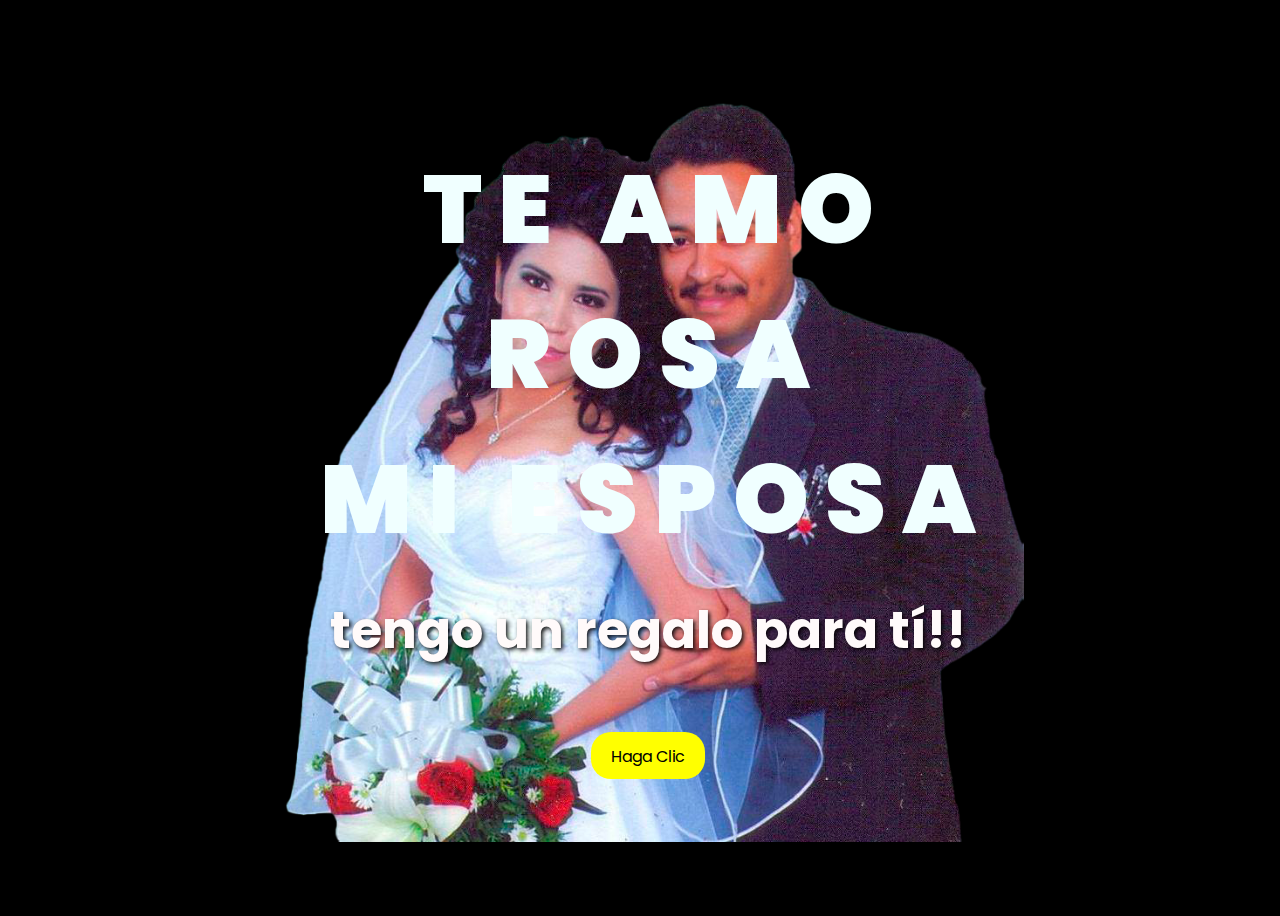
<file: index.html>
<!DOCTYPE html>
<html lang="en">
<head>
    <meta charset="UTF-8">
    <meta http-equiv="X-UA-Compatible" content="IE=edge">
    <meta name="viewport" content="width=device-width, initial-scale=1.0">
    <link rel="stylesheet" href="css/style.css">
    <link rel="icon" href="img/flowers.png" type="image/x-icon">
    <title>FLORES</title>
</head>
<body>
    <div class="greetings">

        <span>T</span>
        <span>E</span>
        &nbsp;
        <span>A</span>
        <span>M</span>
        <span>O</span>
    </div>
    <div class="greetings">

        <span>R</span>
        <span>O</span>
        <span>S</span>
        <span>A</span>
    </div>
    <div class="greetings">
        <span>M</span>
        <span>I</span>
        &nbsp;
        <span>E</span>
        <span>S</span>
        <span>P</span>
        <span>O</span>
        <span>S</span>
        <span>A</span>
    </div>
    <div class="description">
        <h2>tengo un regalo para tí!!</h2>
    </div>
    <div class="button">
        <button>
            <a href="FLORES.html">Haga Clic</a>
        </button>
        
    </div>
</body>
</html>
</file>
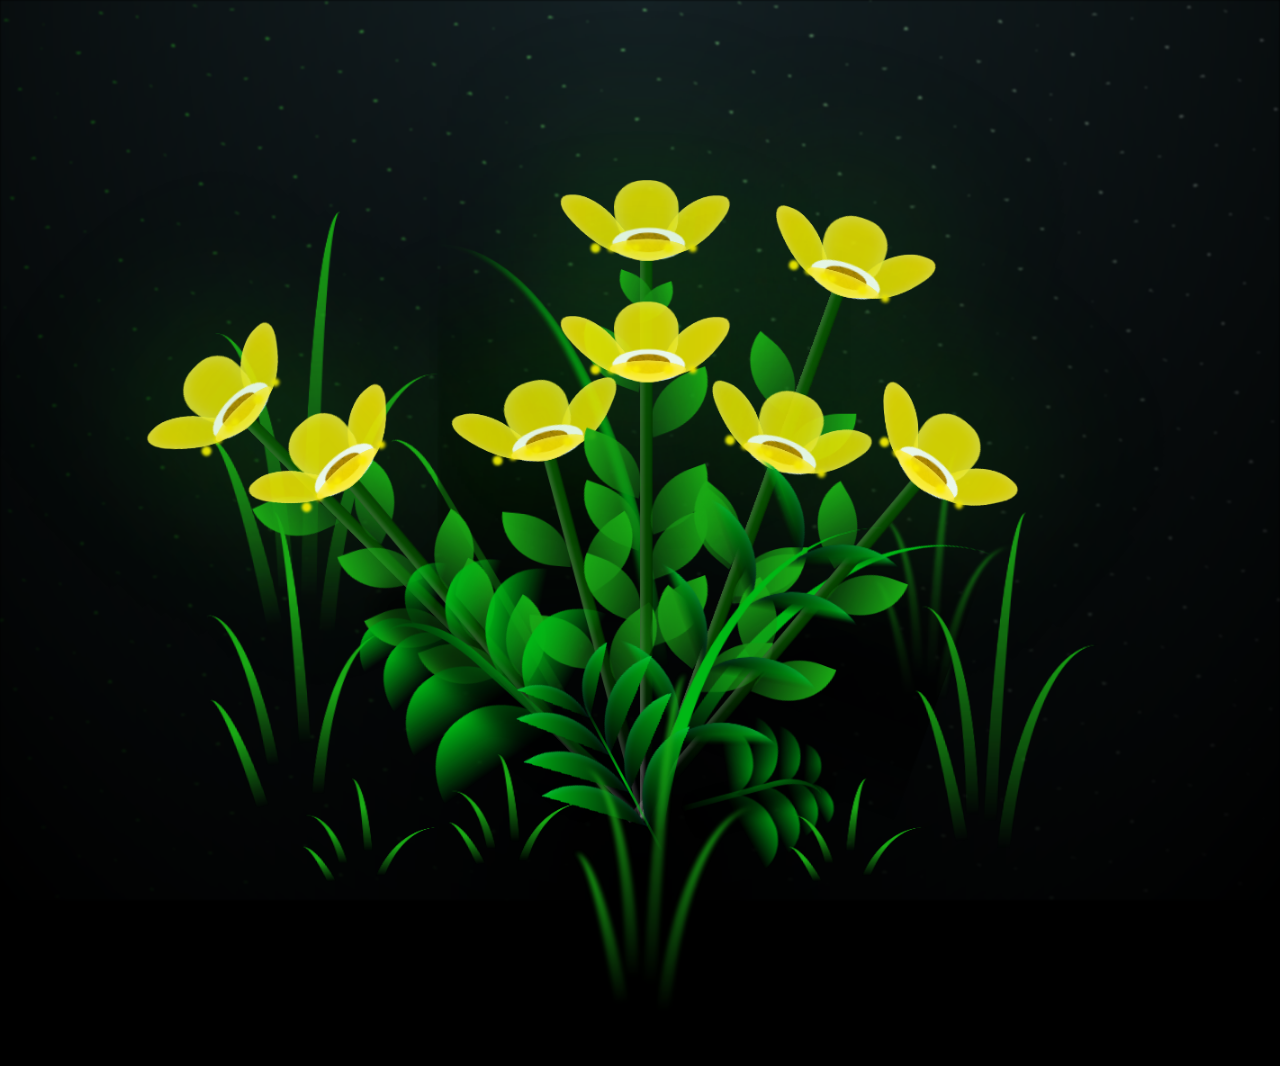
<file: FLORES.html>
<!DOCTYPE html>
<html lang="en">

<head>
  <meta charset="UTF-8">
  <meta http-equiv="X-UA-Compatible" content="IE=edge">
  <meta name="viewport" content="width=device-width, initial-scale=1.0">
  <link rel="stylesheet" href="css/main.css">
  <link rel="icon" href="img/flowers.png" type="image/x-icon">
  <title>FLORES</title>
</head>

<body class="container">

  <div style="display: none;">
    <audio controls autoplay>

      <source src="floresAmarillas.mp3" type="audio/mpeg">
    
    </audio>

  </div>

  <div class="night"></div>
  <div class="flowers">
    <div class="flower flower--1">
      <div class="flower__leafs flower__leafs--1">
        <div class="flower__leaf flower__leaf--1"></div>
        <div class="flower__leaf flower__leaf--2"></div>
        <div class="flower__leaf flower__leaf--3"></div>
        <div class="flower__leaf flower__leaf--4"></div>
        <div class="flower__white-circle"></div>

        <div class="flower__light flower__light--1"></div>
        <div class="flower__light flower__light--2"></div>
        <div class="flower__light flower__light--3"></div>
        <div class="flower__light flower__light--4"></div>
        <div class="flower__light flower__light--5"></div>
        <div class="flower__light flower__light--6"></div>
        <div class="flower__light flower__light--7"></div>
        <div class="flower__light flower__light--8"></div>

      </div>
      <div class="flower__line">
        <div class="flower__line__leaf flower__line__leaf--1"></div>
        <div class="flower__line__leaf flower__line__leaf--2"></div>
        <div class="flower__line__leaf flower__line__leaf--3"></div>
        <div class="flower__line__leaf flower__line__leaf--4"></div>
        <div class="flower__line__leaf flower__line__leaf--5"></div>
        <div class="flower__line__leaf flower__line__leaf--6"></div>
      </div>
    </div>

    <div class="flower flower--8">
      <div class="flower__leafs flower__leafs--3">
        <div class="flower__leaf flower__leaf--1"></div>
        <div class="flower__leaf flower__leaf--2"></div>
        <div class="flower__leaf flower__leaf--3"></div>
        <div class="flower__leaf flower__leaf--4"></div>
        <div class="flower__white-circle"></div>

        <div class="flower__light flower__light--1"></div>
        <div class="flower__light flower__light--2"></div>
        <div class="flower__light flower__light--3"></div>
        <div class="flower__light flower__light--4"></div>
        <div class="flower__light flower__light--5"></div>
        <div class="flower__light flower__light--6"></div>
        <div class="flower__light flower__light--7"></div>
        <div class="flower__light flower__light--8"></div>

      </div>
      <div class="flower__line">
        <div class="flower__line__leaf flower__line__leaf--1"></div>
        <div class="flower__line__leaf flower__line__leaf--2"></div>
        <div class="flower__line__leaf flower__line__leaf--3"></div>
        <div class="flower__line__leaf flower__line__leaf--4"></div>
      </div>
    </div>

    <div class="flower flower--2">
      <div class="flower__leafs flower__leafs--2">
        <div class="flower__leaf flower__leaf--1"></div>
        <div class="flower__leaf flower__leaf--2"></div>
        <div class="flower__leaf flower__leaf--3"></div>
        <div class="flower__leaf flower__leaf--4"></div>
        <div class="flower__white-circle"></div>

        <div class="flower__light flower__light--1"></div>
        <div class="flower__light flower__light--2"></div>
        <div class="flower__light flower__light--3"></div>
        <div class="flower__light flower__light--4"></div>
        <div class="flower__light flower__light--5"></div>
        <div class="flower__light flower__light--6"></div>
        <div class="flower__light flower__light--7"></div>
        <div class="flower__light flower__light--8"></div>

      </div>
      <div class="flower__line">
        <div class="flower__line__leaf flower__line__leaf--1"></div>
        <div class="flower__line__leaf flower__line__leaf--2"></div>
        <div class="flower__line__leaf flower__line__leaf--3"></div>
        <div class="flower__line__leaf flower__line__leaf--4"></div>
      </div>
    </div>

    <div class="flower flower--7">
      <div class="flower__leafs flower__leafs--3">
        <div class="flower__leaf flower__leaf--1"></div>
        <div class="flower__leaf flower__leaf--2"></div>
        <div class="flower__leaf flower__leaf--3"></div>
        <div class="flower__leaf flower__leaf--4"></div>
        <div class="flower__white-circle"></div>

        <div class="flower__light flower__light--1"></div>
        <div class="flower__light flower__light--2"></div>
        <div class="flower__light flower__light--3"></div>
        <div class="flower__light flower__light--4"></div>
        <div class="flower__light flower__light--5"></div>
        <div class="flower__light flower__light--6"></div>
        <div class="flower__light flower__light--7"></div>
        <div class="flower__light flower__light--8"></div>

      </div>
      <div class="flower__line">
        <div class="flower__line__leaf flower__line__leaf--1"></div>
        <div class="flower__line__leaf flower__line__leaf--2"></div>
        <div class="flower__line__leaf flower__line__leaf--3"></div>
        <div class="flower__line__leaf flower__line__leaf--4"></div>
      </div>
    </div>
    <div class="flower flower--3">
      <div class="flower__leafs flower__leafs--3">
        <div class="flower__leaf flower__leaf--1"></div>
        <div class="flower__leaf flower__leaf--2"></div>
        <div class="flower__leaf flower__leaf--3"></div>
        <div class="flower__leaf flower__leaf--4"></div>
        <div class="flower__white-circle"></div>

        <div class="flower__light flower__light--1"></div>
        <div class="flower__light flower__light--2"></div>
        <div class="flower__light flower__light--3"></div>
        <div class="flower__light flower__light--4"></div>
        <div class="flower__light flower__light--5"></div>
        <div class="flower__light flower__light--6"></div>
        <div class="flower__light flower__light--7"></div>
        <div class="flower__light flower__light--8"></div>

      </div>
      <div class="flower__line">
        <div class="flower__line__leaf flower__line__leaf--1"></div>
        <div class="flower__line__leaf flower__line__leaf--2"></div>
        <div class="flower__line__leaf flower__line__leaf--3"></div>
        <div class="flower__line__leaf flower__line__leaf--4"></div>
      </div>
    </div>



    <div class="flower flower--4">
      <div class="flower__leafs flower__leafs--3">
        <div class="flower__leaf flower__leaf--1"></div>
        <div class="flower__leaf flower__leaf--2"></div>
        <div class="flower__leaf flower__leaf--3"></div>
        <div class="flower__leaf flower__leaf--4"></div>
        <div class="flower__white-circle"></div>

        <div class="flower__light flower__light--1"></div>
        <div class="flower__light flower__light--2"></div>
        <div class="flower__light flower__light--3"></div>
        <div class="flower__light flower__light--4"></div>
        <div class="flower__light flower__light--5"></div>
        <div class="flower__light flower__light--6"></div>
        <div class="flower__light flower__light--7"></div>
        <div class="flower__light flower__light--8"></div>

      </div>
      <div class="flower__line">
        <div class="flower__line__leaf flower__line__leaf--1"></div>
        <div class="flower__line__leaf flower__line__leaf--2"></div>
        <div class="flower__line__leaf flower__line__leaf--3"></div>
        <div class="flower__line__leaf flower__line__leaf--4"></div>
      </div>
    </div>

    <div class="flower flower--5">
      <div class="flower__leafs flower__leafs--3">
        <div class="flower__leaf flower__leaf--1"></div>
        <div class="flower__leaf flower__leaf--2"></div>
        <div class="flower__leaf flower__leaf--3"></div>
        <div class="flower__leaf flower__leaf--4"></div>
        <div class="flower__white-circle"></div>

        <div class="flower__light flower__light--1"></div>
        <div class="flower__light flower__light--2"></div>
        <div class="flower__light flower__light--3"></div>
        <div class="flower__light flower__light--4"></div>
        <div class="flower__light flower__light--5"></div>
        <div class="flower__light flower__light--6"></div>
        <div class="flower__light flower__light--7"></div>
        <div class="flower__light flower__light--8"></div>

      </div>
      <div class="flower__line">
        <div class="flower__line__leaf flower__line__leaf--1"></div>
        <div class="flower__line__leaf flower__line__leaf--2"></div>
        <div class="flower__line__leaf flower__line__leaf--3"></div>
        <div class="flower__line__leaf flower__line__leaf--4"></div>
      </div>
    </div>

    <div class="flower flower--6">
      <div class="flower__leafs flower__lafs--3">
        <div class="flower__leaf flower__leaf--1"></div>
        <div class="flower__leaf flower__leaf--2"></div>
        <div class="flower__leaf flower__leaf--3"></div>
        <div class="flower__leaf flower__leaf--4"></div>
        <div class="flower__white-circle"></div>

        <div class="flower__light flower__light--1"></div>
        <div class="flower__light flower__light--2"></div>
        <div class="flower__light flower__light--3"></div>
        <div class="flower__light flower__light--4"></div>
        <div class="flower__light flower__light--5"></div>
        <div class="flower__light flower__light--6"></div>
        <div class="flower__light flower__light--7"></div>
        <div class="flower__light flower__light--8"></div>

      </div>
      <div class="flower__line">
        <div class="flower__line__leaf flower__line__leaf--1"></div>
        <div class="flower__line__leaf flower__line__leaf--2"></div>
        <div class="flower__line__leaf flower__line__leaf--3"></div>
        <div class="flower__line__leaf flower__line__leaf--4"></div>
      </div>
    </div>



    <div class="grow-ans" style="--d:1.2s">
      <div class="flower__g-long">
        <div class="flower__g-long__top"></div>
        <div class="flower__g-long__bottom"></div>
      </div>
    </div>

    <div class="growing-grass">
      <div class="flower__grass flower__grass--1">
        <div class="flower__grass--top"></div>
        <div class="flower__grass--bottom"></div>
        <div class="flower__grass__leaf flower__grass__leaf--1"></div>
        <div class="flower__grass__leaf flower__grass__leaf--2"></div>
        <div class="flower__grass__leaf flower__grass__leaf--3"></div>
        <div class="flower__grass__leaf flower__grass__leaf--4"></div>
        <div class="flower__grass__leaf flower__grass__leaf--5"></div>
        <div class="flower__grass__leaf flower__grass__leaf--6"></div>
        <div class="flower__grass__leaf flower__grass__leaf--7"></div>
        <div class="flower__grass__leaf flower__grass__leaf--8"></div>
        <div class="flower__grass__overlay"></div>
      </div>
    </div>

    <div class="growing-grass">
      <div class="flower__grass flower__grass--2">
        <div class="flower__grass--top"></div>
        <div class="flower__grass--bottom"></div>
        <div class="flower__grass__leaf flower__grass__leaf--1"></div>
        <div class="flower__grass__leaf flower__grass__leaf--2"></div>
        <div class="flower__grass__leaf flower__grass__leaf--3"></div>
        <div class="flower__grass__leaf flower__grass__leaf--4"></div>
        <div class="flower__grass__leaf flower__grass__leaf--5"></div>
        <div class="flower__grass__leaf flower__grass__leaf--6"></div>
        <div class="flower__grass__leaf flower__grass__leaf--7"></div>
        <div class="flower__grass__leaf flower__grass__leaf--8"></div>
        <div class="flower__grass__overlay"></div>
      </div>
    </div>

    <div class="grow-ans" style="--d:2.4s">
      <div class="flower__g-right flower__g-right--1">
        <div class="leaf"></div>
      </div>
    </div>

    <div class="grow-ans" style="--d:2.8s">
      <div class="flower__g-right flower__g-right--2">
        <div class="leaf"></div>
      </div>
    </div>

    <div class="grow-ans" style="--d:2.8s">
      <div class="flower__g-front">
        <div class="flower__g-front__leaf-wrapper flower__g-front__leaf-wrapper--1">
          <div class="flower__g-front__leaf"></div>
        </div>
        <div class="flower__g-front__leaf-wrapper flower__g-front__leaf-wrapper--2">
          <div class="flower__g-front__leaf"></div>
        </div>
        <div class="flower__g-front__leaf-wrapper flower__g-front__leaf-wrapper--3">
          <div class="flower__g-front__leaf"></div>
        </div>
        <div class="flower__g-front__leaf-wrapper flower__g-front__leaf-wrapper--4">
          <div class="flower__g-front__leaf"></div>
        </div>
        <div class="flower__g-front__leaf-wrapper flower__g-front__leaf-wrapper--5">
          <div class="flower__g-front__leaf"></div>
        </div>
        <div class="flower__g-front__leaf-wrapper flower__g-front__leaf-wrapper--6">
          <div class="flower__g-front__leaf"></div>
        </div>
        <div class="flower__g-front__leaf-wrapper flower__g-front__leaf-wrapper--7">
          <div class="flower__g-front__leaf"></div>
        </div>
        <div class="flower__g-front__leaf-wrapper flower__g-front__leaf-wrapper--8">
          <div class="flower__g-front__leaf"></div>
        </div>
        <div class="flower__g-front__line"></div>
      </div>
    </div>

    <div class="grow-ans" style="--d:3.2s">
      <div class="flower__g-fr">
        <div class="leaf"></div>
        <div class="flower__g-fr__leaf flower__g-fr__leaf--1"></div>
        <div class="flower__g-fr__leaf flower__g-fr__leaf--2"></div>
        <div class="flower__g-fr__leaf flower__g-fr__leaf--3"></div>
        <div class="flower__g-fr__leaf flower__g-fr__leaf--4"></div>
        <div class="flower__g-fr__leaf flower__g-fr__leaf--5"></div>
        <div class="flower__g-fr__leaf flower__g-fr__leaf--6"></div>
        <div class="flower__g-fr__leaf flower__g-fr__leaf--7"></div>
        <div class="flower__g-fr__leaf flower__g-fr__leaf--8"></div>
      </div>
    </div>

    <div class="long-g long-g--0">
      <div class="grow-ans" style="--d:3s">
        <div class="leaf leaf--0"></div>
      </div>
      <div class="grow-ans" style="--d:2.2s">
        <div class="leaf leaf--1"></div>
      </div>
      <div class="grow-ans" style="--d:3.4s">
        <div class="leaf leaf--2"></div>
      </div>
      <div class="grow-ans" style="--d:3.6s">
        <div class="leaf leaf--3"></div>
      </div>
    </div>

    <div class="long-g long-g--1">
      <div class="grow-ans" style="--d:3.6s">
        <div class="leaf leaf--0"></div>
      </div>
      <div class="grow-ans" style="--d:3.8s">
        <div class="leaf leaf--1"></div>
      </div>
      <div class="grow-ans" style="--d:4s">
        <div class="leaf leaf--2"></div>
      </div>
      <div class="grow-ans" style="--d:4.2s">
        <div class="leaf leaf--3"></div>
      </div>
    </div>

    <div class="long-g long-g--2">
      <div class="grow-ans" style="--d:4s">
        <div class="leaf leaf--0"></div>
      </div>
      <div class="grow-ans" style="--d:4.2s">
        <div class="leaf leaf--1"></div>
      </div>
      <div class="grow-ans" style="--d:4.4s">
        <div class="leaf leaf--2"></div>
      </div>
      <div class="grow-ans" style="--d:4.6s">
        <div class="leaf leaf--3"></div>
      </div>
    </div>

    <div class="long-g long-g--3">
      <div class="grow-ans" style="--d:4s">
        <div class="leaf leaf--0"></div>
      </div>
      <div class="grow-ans" style="--d:4.2s">
        <div class="leaf leaf--1"></div>
      </div>
      <div class="grow-ans" style="--d:3s">
        <div class="leaf leaf--2"></div>
      </div>
      <div class="grow-ans" style="--d:3.6s">
        <div class="leaf leaf--3"></div>
      </div>
    </div>

    <div class="long-g long-g--4">
      <div class="grow-ans" style="--d:4s">
        <div class="leaf leaf--0"></div>
      </div>
      <div class="grow-ans" style="--d:4.2s">
        <div class="leaf leaf--1"></div>
      </div>
      <div class="grow-ans" style="--d:3s">
        <div class="leaf leaf--2"></div>
      </div>
      <div class="grow-ans" style="--d:3.6s">
        <div class="leaf leaf--3"></div>
      </div>
    </div>

    <div class="long-g long-g--5">
      <div class="grow-ans" style="--d:4s">
        <div class="leaf leaf--0"></div>
      </div>
      <div class="grow-ans" style="--d:4.2s">
        <div class="leaf leaf--1"></div>
      </div>
      <div class="grow-ans" style="--d:3s">
        <div class="leaf leaf--2"></div>
      </div>
      <div class="grow-ans" style="--d:3.6s">
        <div class="leaf leaf--3"></div>
      </div>
    </div>

    <div class="long-g long-g--6">
      <div class="grow-ans" style="--d:4.2s">
        <div class="leaf leaf--0"></div>
      </div>
      <div class="grow-ans" style="--d:4.4s">
        <div class="leaf leaf--1"></div>
      </div>
      <div class="grow-ans" style="--d:4.6s">
        <div class="leaf leaf--2"></div>
      </div>
      <div class="grow-ans" style="--d:4.8s">
        <div class="leaf leaf--3"></div>
      </div>
    </div>

    <div class="long-g long-g--7">
      <div class="grow-ans" style="--d:3s">
        <div class="leaf leaf--0"></div>
      </div>
      <div class="grow-ans" style="--d:3.2s">
        <div class="leaf leaf--1"></div>
      </div>
      <div class="grow-ans" style="--d:3.5s">
        <div class="leaf leaf--2"></div>
      </div>
      <div class="grow-ans" style="--d:3.6s">
        <div class="leaf leaf--3"></div>
      </div>
    </div>
  </div>

  <script src="main.js"></script>
  <div class="bubbles">
    <div class="bubble"><svg class="heart" viewBox="0 0 32 32">
        <title>heart22</title>
        <path
          d="M23.6 2c-3.363 0-6.258 2.736-7.599 5.594-1.342-2.858-4.237-5.594-7.601-5.594-4.637 0-8.4 3.764-8.4 8.401 0 9.433 9.516 11.906 16.001 21.232 6.13-9.268 15.999-12.1 15.999-21.232 0-4.637-3.763-8.401-8.4-8.401z">
        </path>
      </svg>
    </div>
    <div class="bubble"><svg class="heart" viewBox="0 0 32 32">
        <title>heart22</title>
        <path
          d="M23.6 2c-3.363 0-6.258 2.736-7.599 5.594-1.342-2.858-4.237-5.594-7.601-5.594-4.637 0-8.4 3.764-8.4 8.401 0 9.433 9.516 11.906 16.001 21.232 6.13-9.268 15.999-12.1 15.999-21.232 0-4.637-3.763-8.401-8.4-8.401z">
        </path>
      </svg>
    </div>
    <div class="bubble"><svg class="heart" viewBox="0 0 32 32">
        <title>heart22</title>
        <path
          d="M23.6 2c-3.363 0-6.258 2.736-7.599 5.594-1.342-2.858-4.237-5.594-7.601-5.594-4.637 0-8.4 3.764-8.4 8.401 0 9.433 9.516 11.906 16.001 21.232 6.13-9.268 15.999-12.1 15.999-21.232 0-4.637-3.763-8.401-8.4-8.401z">
        </path>
      </svg>
    </div>
    <div class="bubble"><svg class="heart" viewBox="0 0 32 32">
        <title>heart22</title>
        <path
          d="M23.6 2c-3.363 0-6.258 2.736-7.599 5.594-1.342-2.858-4.237-5.594-7.601-5.594-4.637 0-8.4 3.764-8.4 8.401 0 9.433 9.516 11.906 16.001 21.232 6.13-9.268 15.999-12.1 15.999-21.232 0-4.637-3.763-8.401-8.4-8.401z">
        </path>
      </svg>
    </div>
    <div class="bubble"><svg class="heart" viewBox="0 0 32 32">
        <title>heart22</title>
        <path
          d="M23.6 2c-3.363 0-6.258 2.736-7.599 5.594-1.342-2.858-4.237-5.594-7.601-5.594-4.637 0-8.4 3.764-8.4 8.401 0 9.433 9.516 11.906 16.001 21.232 6.13-9.268 15.999-12.1 15.999-21.232 0-4.637-3.763-8.401-8.4-8.401z">
        </path>
      </svg>
    </div>
    <div class="bubble"><svg class="heart" viewBox="0 0 32 32">
        <title>heart22</title>
        <path
          d="M23.6 2c-3.363 0-6.258 2.736-7.599 5.594-1.342-2.858-4.237-5.594-7.601-5.594-4.637 0-8.4 3.764-8.4 8.401 0 9.433 9.516 11.906 16.001 21.232 6.13-9.268 15.999-12.1 15.999-21.232 0-4.637-3.763-8.401-8.4-8.401z">
        </path>
      </svg>
    </div>
    <div class="bubble"><svg class="heart" viewBox="0 0 32 32">
        <title>heart22</title>
        <path
          d="M23.6 2c-3.363 0-6.258 2.736-7.599 5.594-1.342-2.858-4.237-5.594-7.601-5.594-4.637 0-8.4 3.764-8.4 8.401 0 9.433 9.516 11.906 16.001 21.232 6.13-9.268 15.999-12.1 15.999-21.232 0-4.637-3.763-8.401-8.4-8.401z">
        </path>
      </svg>
    </div>
    <div class="bubble"><svg class="heart" viewBox="0 0 32 32">
        <title>heart22</title>
        <path
          d="M23.6 2c-3.363 0-6.258 2.736-7.599 5.594-1.342-2.858-4.237-5.594-7.601-5.594-4.637 0-8.4 3.764-8.4 8.401 0 9.433 9.516 11.906 16.001 21.232 6.13-9.268 15.999-12.1 15.999-21.232 0-4.637-3.763-8.401-8.4-8.401z">
        </path>
      </svg>
    </div>
    <div class="bubble"><svg class="heart" viewBox="0 0 32 32">
        <title>heart22</title>
        <path
          d="M23.6 2c-3.363 0-6.258 2.736-7.599 5.594-1.342-2.858-4.237-5.594-7.601-5.594-4.637 0-8.4 3.764-8.4 8.401 0 9.433 9.516 11.906 16.001 21.232 6.13-9.268 15.999-12.1 15.999-21.232 0-4.637-3.763-8.401-8.4-8.401z">
        </path>
      </svg>
    </div>
    <div class="bubble"><svg class="heart" viewBox="0 0 32 32">
        <title>heart22</title>
        <path
          d="M23.6 2c-3.363 0-6.258 2.736-7.599 5.594-1.342-2.858-4.237-5.594-7.601-5.594-4.637 0-8.4 3.764-8.4 8.401 0 9.433 9.516 11.906 16.001 21.232 6.13-9.268 15.999-12.1 15.999-21.232 0-4.637-3.763-8.401-8.4-8.401z">
        </path>
      </svg>
    </div>
    <div class="bubble"><svg class="heart" viewBox="0 0 32 32">
        <title>heart22</title>
        <path
          d="M23.6 2c-3.363 0-6.258 2.736-7.599 5.594-1.342-2.858-4.237-5.594-7.601-5.594-4.637 0-8.4 3.764-8.4 8.401 0 9.433 9.516 11.906 16.001 21.232 6.13-9.268 15.999-12.1 15.999-21.232 0-4.637-3.763-8.401-8.4-8.401z">
        </path>
      </svg>
    </div>
    <div class="bubble"><svg class="heart" viewBox="0 0 32 32">
        <title>heart22</title>
        <path
          d="M23.6 2c-3.363 0-6.258 2.736-7.599 5.594-1.342-2.858-4.237-5.594-7.601-5.594-4.637 0-8.4 3.764-8.4 8.401 0 9.433 9.516 11.906 16.001 21.232 6.13-9.268 15.999-12.1 15.999-21.232 0-4.637-3.763-8.401-8.4-8.401z">
        </path>
      </svg>
    </div>
    <div class="bubble"><svg class="heart" viewBox="0 0 32 32">
        <title>heart22</title>
        <path
          d="M23.6 2c-3.363 0-6.258 2.736-7.599 5.594-1.342-2.858-4.237-5.594-7.601-5.594-4.637 0-8.4 3.764-8.4 8.401 0 9.433 9.516 11.906 16.001 21.232 6.13-9.268 15.999-12.1 15.999-21.232 0-4.637-3.763-8.401-8.4-8.401z">
        </path>
      </svg>
    </div>
    <div class="bubble"><svg class="heart" viewBox="0 0 32 32">
        <title>heart22</title>
        <path
          d="M23.6 2c-3.363 0-6.258 2.736-7.599 5.594-1.342-2.858-4.237-5.594-7.601-5.594-4.637 0-8.4 3.764-8.4 8.401 0 9.433 9.516 11.906 16.001 21.232 6.13-9.268 15.999-12.1 15.999-21.232 0-4.637-3.763-8.401-8.4-8.401z">
        </path>
      </svg>
    </div>
    <div class="bubble"><svg class="heart" viewBox="0 0 32 32">
        <title>heart22</title>
        <path
          d="M23.6 2c-3.363 0-6.258 2.736-7.599 5.594-1.342-2.858-4.237-5.594-7.601-5.594-4.637 0-8.4 3.764-8.4 8.401 0 9.433 9.516 11.906 16.001 21.232 6.13-9.268 15.999-12.1 15.999-21.232 0-4.637-3.763-8.401-8.4-8.401z">
        </path>
      </svg>
    </div>
    <div class="bubble"><svg class="heart" viewBox="0 0 32 32">
        <title>heart22</title>
        <path
          d="M23.6 2c-3.363 0-6.258 2.736-7.599 5.594-1.342-2.858-4.237-5.594-7.601-5.594-4.637 0-8.4 3.764-8.4 8.401 0 9.433 9.516 11.906 16.001 21.232 6.13-9.268 15.999-12.1 15.999-21.232 0-4.637-3.763-8.401-8.4-8.401z">
        </path>
      </svg>
    </div>
    <div class="bubble"><svg class="heart" viewBox="0 0 32 32">
        <title>heart22</title>
        <path
          d="M23.6 2c-3.363 0-6.258 2.736-7.599 5.594-1.342-2.858-4.237-5.594-7.601-5.594-4.637 0-8.4 3.764-8.4 8.401 0 9.433 9.516 11.906 16.001 21.232 6.13-9.268 15.999-12.1 15.999-21.232 0-4.637-3.763-8.401-8.4-8.401z">
        </path>
      </svg>
    </div>
    <div class="bubble"><svg class="heart" viewBox="0 0 32 32">
        <title>heart22</title>
        <path
          d="M23.6 2c-3.363 0-6.258 2.736-7.599 5.594-1.342-2.858-4.237-5.594-7.601-5.594-4.637 0-8.4 3.764-8.4 8.401 0 9.433 9.516 11.906 16.001 21.232 6.13-9.268 15.999-12.1 15.999-21.232 0-4.637-3.763-8.401-8.4-8.401z">
        </path>
      </svg>
    </div>
    <div class="bubble"><svg class="heart" viewBox="0 0 32 32">
        <title>heart22</title>
        <path
          d="M23.6 2c-3.363 0-6.258 2.736-7.599 5.594-1.342-2.858-4.237-5.594-7.601-5.594-4.637 0-8.4 3.764-8.4 8.401 0 9.433 9.516 11.906 16.001 21.232 6.13-9.268 15.999-12.1 15.999-21.232 0-4.637-3.763-8.401-8.4-8.401z">
        </path>
      </svg>
    </div>
    <div class="bubble"><svg class="heart" viewBox="0 0 32 32">
        <title>heart22</title>
        <path
          d="M23.6 2c-3.363 0-6.258 2.736-7.599 5.594-1.342-2.858-4.237-5.594-7.601-5.594-4.637 0-8.4 3.764-8.4 8.401 0 9.433 9.516 11.906 16.001 21.232 6.13-9.268 15.999-12.1 15.999-21.232 0-4.637-3.763-8.401-8.4-8.401z">
        </path>
      </svg>
    </div>
  </div>
</body>

</html>
</file>
<file: css/style.css>
@import url('https://fonts.googleapis.com/css2?family=Poppins:ital,wght@0,500;1,900&display=swap');
*{
    font-family: 'Poppins',cursive;
}
body{
    color: azure;
    width: 100%;
    height: 100vh;
    display: flex;
    flex-direction: column;
    align-items: center;
    justify-content: center;
    background: url('../img/amar.png') no-repeat center center/60%;
    background-color: black;
}
.greetings{
    font-size: 6rem;
    font-weight: 900;
}
.greetings > span{
    animation: glow 2.5s ease-in-out infinite;
}
@keyframes glow{
    0%, 100%{
        color: #fff;
        text-shadow: 0 0 12px #fbff00, 0 0 50px #fbff00, 0 0 100px #fbff00;
    }
    10%, 90%{
        color: #ec8181;
        text-shadow: 2px 2px 4px rgba(253, 253, 253, 0.9);
    }
}
.greetings > span:nth-child(2){
    animation-delay: .2s ;
}
.greetings > span:nth-child(3){
    animation-delay: .4s ;
}
.greetings > span:nth-child(4){
    animation-delay: .6s;
}
.greetings > span:nth-child(5){
    animation-delay: .8s;
}
.greetings > span:nth-child(6){
    animation-delay: .10s;
}
.greetings > span:nth-child(7){
    animation-delay: .8s;
}
.greetings > span:nth-child(8){
    animation-delay: .6s;
}
.greetings > span:nth-child(9){
    animation-delay: .4s;
}
.greetings > span:nth-child(10){
    animation-delay: .2s;
}

.description{
    font-size: 1.5rem;
    margin-bottom: 20px;

}

.description h2{
    text-align: center;
    color:snow;
    text-shadow: 2px 2px 4px rgba(0, 0, 0, 0.9);
    font-size: 4vw;
    margin-top: 20px;
    animation: pulse 2s infinite; /* Pequeño efecto de pulsación */

}

@keyframes fadeInOut {
    0%, 100% {
        opacity: 0.8;
    }
    50% {
        opacity: 1;
    }
}

@keyframes pulse {
    0%, 100% {
        transform: scale(1);
    }
    50% {
        transform: scale(1.05);
    }
}

.button a{
    text-decoration: none;
    font-size: 1rem;
    color: #111;
}

@media screen and (max-width:574px){
    .greetings{
        display: block;
        font-size: 3rem;
        font-weight: 500;
        text-align: center;
    }
    .description{
        font-size: 1rem;
    }
    
    .button a{
        font-size: .5rem;
    }
}

.description{
    color: #fbff00;
}

/* Estilo para el botón */
.button button {
    background-color: yellow; /* Fondo amarillo */
    border: none; /* Sin bordes */
    padding: 10px 20px; /* Ajusta el relleno según tu preferencia */
    font-size: 18px; /* Tamaño de fuente */
    cursor: pointer;
    position: relative; /* Necesario para el resplandor */
    border-radius: 20px; /* Esquinas redondeadas */
    transition: background-color 0.3s ease-in-out; /* Transición suave para el color de fondo */
  }
  
  /* Estilo para el enlace dentro del botón */
  .button button a {
    text-decoration: none; /* Elimina el subrayado del enlace */
    color: inherit; /* Hereda el color del texto del botón */
  }
  
  /* Efecto de resplandor al pasar el cursor sobre el botón */
  .button button:hover {
    background-color: orange; /* Cambia el color de fondo al pasar el mouse a naranja */
    box-shadow: 0 0 10px yellow, 0 0 20px yellow, 0 0 30px yellow; /* Efecto de resplandor amarillo */
  }
</file>
<file: css/main.css>
*,
*::after,
*::before {
  padding: 0;
  margin: 0;
  box-sizing: border-box;
}

:root {
  --dark-color: #000;
}

body {
  display: flex;
  align-items: flex-end;
  justify-content: center;
  min-height: 100vh;
  background-color: var(--dark-color);
  overflow: hidden;
  perspective: 1000px;
}

.night {
  position: fixed;
  left: 50%;
  top: 0;
  transform: translateX(-50%);
  width: 100%;
  height: 100%;
  filter: blur(0.1vmin);
  background-image: radial-gradient(ellipse at top, transparent 0%, var(--dark-color)), 
  radial-gradient(ellipse at bottom, var(--dark-color), rgba(145, 233, 255, 0.2)), 
  repeating-linear-gradient(220deg, rgb(0, 0, 0) 0px, rgb(0, 0, 0) 19px, transparent 19px, 
  transparent 22px), repeating-linear-gradient(189deg, rgb(0, 0, 0) 0px, rgb(0, 0, 0) 19px, 
  transparent 19px, transparent 22px), repeating-linear-gradient(148deg, rgb(0, 0, 0) 0px, 
  rgb(0, 0, 0) 19px, transparent 19px, transparent 22px), linear-gradient(90deg, rgb(21, 255, 0), 
  rgb(240, 240, 240));
}

.flowers {
  position: relative;
  transform: scale(0.9);
}

.flower {
  position: absolute;
  bottom: 10vmin;
  transform-origin: bottom center;
  z-index: 10;
  --fl-speed: 0.8s;
}
.flower--1 {
  -webkit-animation: moving-flower-1 4s linear infinite;
          animation: moving-flower-1 4s linear infinite;
}
.flower--1 .flower__line {
  height: 70vmin;
  -webkit-animation-delay: 0.3s;
          animation-delay: 0.3s;
}
.flower--1 .flower__line__leaf--1 {
  -webkit-animation: blooming-leaf-right var(--fl-speed) 1.6s backwards;
          animation: blooming-leaf-right var(--fl-speed) 1.6s backwards;
}
.flower--1 .flower__line__leaf--2 {
  -webkit-animation: blooming-leaf-right var(--fl-speed) 1.4s backwards;
          animation: blooming-leaf-right var(--fl-speed) 1.4s backwards;
}
.flower--1 .flower__line__leaf--3 {
  -webkit-animation: blooming-leaf-left var(--fl-speed) 1.2s backwards;
          animation: blooming-leaf-left var(--fl-speed) 1.2s backwards;
}
.flower--1 .flower__line__leaf--4 {
  -webkit-animation: blooming-leaf-left var(--fl-speed) 1s backwards;
          animation: blooming-leaf-left var(--fl-speed) 1s backwards;
}
.flower--1 .flower__line__leaf--5 {
  -webkit-animation: blooming-leaf-right var(--fl-speed) 1.8s backwards;
          animation: blooming-leaf-right var(--fl-speed) 1.8s backwards;
}
.flower--1 .flower__line__leaf--6 {
  -webkit-animation: blooming-leaf-left var(--fl-speed) 2s backwards;
          animation: blooming-leaf-left var(--fl-speed) 2s backwards;
}
.flower--2 {
  left: 50%;
  transform: rotate(20deg);
  -webkit-animation: moving-flower-2 4s linear infinite;
          animation: moving-flower-2 4s linear infinite;
}
.flower--2 .flower__line {
  height: 47vmin;
  -webkit-animation-delay: 0.6s;
          animation-delay: 0.6s;
}
.flower--2 .flower__line__leaf--1 {
  -webkit-animation: blooming-leaf-right var(--fl-speed) 1.9s backwards;
          animation: blooming-leaf-right var(--fl-speed) 1.9s backwards;
}
.flower--2 .flower__line__leaf--2 {
  -webkit-animation: blooming-leaf-right var(--fl-speed) 1.7s backwards;
          animation: blooming-leaf-right var(--fl-speed) 1.7s backwards;
}
.flower--2 .flower__line__leaf--3 {
  -webkit-animation: blooming-leaf-left var(--fl-speed) 1.5s backwards;
          animation: blooming-leaf-left var(--fl-speed) 1.5s backwards;
}
.flower--2 .flower__line__leaf--4 {
  -webkit-animation: blooming-leaf-left var(--fl-speed) 1.3s backwards;
          animation: blooming-leaf-left var(--fl-speed) 1.3s backwards;
}
.flower--3 {
  left: 50%;
  transform: rotate(-15deg);
  -webkit-animation: moving-flower-3 4s linear infinite;
          animation: moving-flower-3 4s linear infinite;
}
.flower--3 .flower__line {
  height: 47vmin;
  -webkit-animation-delay: 0.9s;
          animation-delay: 0.9s;
}
.flower--3 .flower__line__leaf--1 {
  -webkit-animation: blooming-leaf-right var(--fl-speed) 2.5s backwards;
          animation: blooming-leaf-right var(--fl-speed) 2.5s backwards;
}
.flower--3 .flower__line__leaf--2 {
  -webkit-animation: blooming-leaf-right var(--fl-speed) 2.3s backwards;
          animation: blooming-leaf-right var(--fl-speed) 2.3s backwards;
}
.flower--3 .flower__line__leaf--3 {
  -webkit-animation: blooming-leaf-left var(--fl-speed) 2.1s backwards;
          animation: blooming-leaf-left var(--fl-speed) 2.1s backwards;
}
.flower--3 .flower__line__leaf--4 {
  -webkit-animation: blooming-leaf-left var(--fl-speed) 1.9s backwards;
          animation: blooming-leaf-left var(--fl-speed) 1.9s backwards;
}
.flower--5 {
  right: 30%;
  transform: rotate(40deg);
  -webkit-animation: moving-flower-5 4s linear infinite;
          animation: moving-flower-5 4s linear infinite;
}
.flower--5 .flower__line {
  -webkit-animation-delay: 0.9s;
          animation-delay: 0.9s;
}
.flower--5 .flower__line__leaf--1 {
  -webkit-animation: blooming-leaf-right var(--fl-speed) 2.5s backwards;
          animation: blooming-leaf-right var(--fl-speed) 2.5s backwards;
}
.flower--5 .flower__line__leaf--2 {
  -webkit-animation: blooming-leaf-right var(--fl-speed) 2.3s backwards;
          animation: blooming-leaf-right var(--fl-speed) 2.3s backwards;
}
.flower--5 .flower__line__leaf--3 {
  -webkit-animation: blooming-leaf-left var(--fl-speed) 2.1s backwards;
          animation: blooming-leaf-left var(--fl-speed) 2.1s backwards;
}
.flower--5 .flower__line__leaf--4 {
  -webkit-animation: blooming-leaf-left var(--fl-speed) 1.9s backwards;
          animation: blooming-leaf-left var(--fl-speed) 1.9s backwards;
}

.flower--6 {
  right: 30%;

  transform: rotate(-40deg);
  -webkit-animation: moving-flower-5 4s linear infinite;
          animation: moving-flower-5 4s linear infinite;
}
.flower--6 .flower__line {
  /* height: 70vmin; */
  -webkit-animation-delay: 0.9s;
          animation-delay: 0.9s;
}
.flower--6 .flower__line__leaf--1 {
  -webkit-animation: blooming-leaf-right var(--fl-speed) 2.5s backwards;
          animation: blooming-leaf-right var(--fl-speed) 2.5s backwards;
}
.flower--6 .flower__line__leaf--2 {
  -webkit-animation: blooming-leaf-right var(--fl-speed) 2.3s backwards;
          animation: blooming-leaf-right var(--fl-speed) 2.3s backwards;
}
.flower--6 .flower__line__leaf--3 {
  -webkit-animation: blooming-leaf-left var(--fl-speed) 2.1s backwards;
          animation: blooming-leaf-left var(--fl-speed) 2.1s backwards;
}
.flower--6 .flower__line__leaf--4 {
  -webkit-animation: blooming-leaf-left var(--fl-speed) 1.9s backwards;
          animation: blooming-leaf-left var(--fl-speed) 1.9s backwards;
}

.flower--7 {
  left: 20%;
  transform: rotate(-45deg);
  -webkit-animation: moving-flower-3 4s linear infinite;
          animation: moving-flower-3 4s linear infinite;
}
.flower--7 .flower__line {
  height: 70vmin;
  -webkit-animation-delay: 0.9s;
          animation-delay: 0.9s;
}
.flower--7 .flower__line__leaf--1 {
  -webkit-animation: blooming-leaf-right var(--fl-speed) 2.5s backwards;
          animation: blooming-leaf-right var(--fl-speed) 2.5s backwards;
}
.flower--7 .flower__line__leaf--2 {
  -webkit-animation: blooming-leaf-right var(--fl-speed) 2.3s backwards;
          animation: blooming-leaf-right var(--fl-speed) 2.3s backwards;
}
.flower--7 .flower__line__leaf--3 {
  -webkit-animation: blooming-leaf-left var(--fl-speed) 2.1s backwards;
          animation: blooming-leaf-left var(--fl-speed) 2.1s backwards;
}
.flower--7 .flower__line__leaf--4 {
  -webkit-animation: blooming-leaf-left var(--fl-speed) 1.9s backwards;
          animation: blooming-leaf-left var(--fl-speed) 1.9s backwards;
}


.flower--8 {
  left: 50%;
  transform: rotate(20deg);
  -webkit-animation: moving-flower-2 4s linear infinite;
          animation: moving-flower-2 4s linear infinite;
}
.flower--8 .flower__line {
  height: 70vmin;
  -webkit-animation-delay: 0.9s;
          animation-delay: 0.9s;
}
.flower--8 .flower__line__leaf--1 {
  -webkit-animation: blooming-leaf-right var(--fl-speed) 2.5s backwards;
          animation: blooming-leaf-right var(--fl-speed) 2.5s backwards;
}
.flower--8 .flower__line__leaf--2 {
  -webkit-animation: blooming-leaf-right var(--fl-speed) 2.3s backwards;
          animation: blooming-leaf-right var(--fl-speed) 2.3s backwards;
}
.flower--8 .flower__line__leaf--3 {
  -webkit-animation: blooming-leaf-left var(--fl-speed) 2.1s backwards;
          animation: blooming-leaf-left var(--fl-speed) 2.1s backwards;
}
.flower--8 .flower__line__leaf--4 {
  -webkit-animation: blooming-leaf-left var(--fl-speed) 1.9s backwards;
          animation: blooming-leaf-left var(--fl-speed) 1.9s backwards;
}



.flower__leafs {
  position: relative;
  -webkit-animation: blooming-flower 2s backwards;
          animation: blooming-flower 2s backwards;
}
.flower__leafs--1 {
  -webkit-animation-delay: 1.1s;
          animation-delay: 1.1s;
}
.flower__leafs--2 {
  -webkit-animation-delay: 1.4s;
          animation-delay: 1.4s;
}
.flower__leafs--3 {
  -webkit-animation-delay: 1.7s;
          animation-delay: 1.7s;
}
.flower__leafs::after {
  content: "";
  position: absolute;
  left: 0;
  top: 0;
  transform: translate(-50%, -100%);
  width: 8vmin;
  height: 8vmin;
  background-color: #1aaa15;
  filter: blur(10vmin);
}
.flower__leaf {
  position: absolute;
  bottom: 0;
  left: 50%;
  width: 8vmin;
  height: 11vmin;
  border-radius: 51% 49% 47% 53%/44% 45% 55% 69%;
  background-color: #1aaa15;
  background-image: linear-gradient(to top, #fce700, #fce700);
  transform-origin: bottom center;
  opacity: 0.9;
  box-shadow: inset 0 0 2vmin rgba(255, 255, 255, 0.5);
}
.flower__leaf--1 {
  transform: translate(-10%, 1%) rotateY(40deg) rotateX(-50deg);
}
.flower__leaf--2 {
  transform: translate(-50%, -4%) rotateX(40deg);
}
.flower__leaf--3 {
  transform: translate(-90%, 0%) rotateY(45deg) rotateX(50deg);
}
.flower__leaf--4 {
  width: 8vmin;
  height: 8vmin;
  transform-origin: bottom left;
  border-radius: 4vmin 10vmin 4vmin 4vmin;
  transform: translate(0%, 18%) rotateX(70deg) rotate(-43deg);
  background-image: linear-gradient(to top, #fce700, #fce700);
  z-index: 1;
  opacity: 0.8;
}

.flower__white-circle {
  position: absolute;
  left: -3.5vmin;
  top: -3vmin;
  width: 9vmin;
  height: 4vmin;
  border-radius: 50%;
  background-color: #ffffff;
}
.flower__white-circle::after {
  content: "";
  position: absolute;
  left: 50%;
  top: 45%;
  transform: translate(-50%, -50%);
  width: 60%;
  height: 60%;
  border-radius: inherit;
  background-image: repeating-linear-gradient(135deg, rgba(0, 0, 0, 0.03) 0px, 
  rgba(0, 0, 0, 0.03) 1px, transparent 1px, transparent 12px), repeating-linear-gradient(45deg, 
  rgba(0, 0, 0, 0.03) 0px, rgba(0, 0, 0, 0.03) 1px, transparent 1px, transparent 12px), 
  repeating-linear-gradient(67.5deg, rgba(0, 0, 0, 0.03) 0px, rgba(0, 0, 0, 0.03) 1px, 
  transparent 1px, transparent 12px), repeating-linear-gradient(135deg, rgba(0, 0, 0, 0.03) 0px, 
  rgba(0, 0, 0, 0.03) 1px, transparent 1px, transparent 12px), repeating-linear-gradient(45deg, 
  rgba(0, 0, 0, 0.03) 0px, rgba(0, 0, 0, 0.03) 1px, transparent 1px, transparent 12px), 
  repeating-linear-gradient(112.5deg, rgba(0, 0, 0, 0.03) 0px, rgba(0, 0, 0, 0.03) 1px, 
  transparent 1px, transparent 12px), repeating-linear-gradient(112.5deg, rgba(0, 0, 0, 0.03) 0px, 
  rgba(0, 0, 0, 0.03) 1px, transparent 1px, transparent 12px), repeating-linear-gradient(45deg, 
  rgba(0, 0, 0, 0.03) 0px, rgba(0, 0, 0, 0.03) 1px, transparent 1px, transparent 12px), 
  repeating-linear-gradient(22.5deg, rgba(0, 0, 0, 0.03) 0px, rgba(0, 0, 0, 0.03) 1px, 
  transparent 1px, transparent 12px), repeating-linear-gradient(45deg, rgba(0, 0, 0, 0.03) 0px, 
  rgba(0, 0, 0, 0.03) 1px, transparent 1px, transparent 12px), repeating-linear-gradient(22.5deg, 
  rgba(0, 0, 0, 0.03) 0px, rgba(0, 0, 0, 0.03) 1px, transparent 1px, transparent 12px), 
  repeating-linear-gradient(135deg, rgba(0, 0, 0, 0.03) 0px, rgba(0, 0, 0, 0.03) 1px, 
  transparent 1px, transparent 12px), repeating-linear-gradient(157.5deg, rgba(0, 0, 0, 0.03) 0px, 
  rgba(0, 0, 0, 0.03) 1px, transparent 1px, transparent 12px), repeating-linear-gradient(67.5deg, 
  rgba(0, 0, 0, 0.03) 0px, rgba(0, 0, 0, 0.03) 1px, transparent 1px, transparent 12px), 
  repeating-linear-gradient(67.5deg, rgba(0, 0, 0, 0.03) 0px, rgba(0, 0, 0, 0.03) 1px, 
  transparent 1px, transparent 12px), linear-gradient(90deg, rgb(190, 133, 0), rgb(190, 133, 0));
}
.flower__line {
  height: 55vmin;
  width: 1.5vmin;
  background-image: linear-gradient(to left, rgba(0, 0, 0, 0.2), transparent, 
  rgba(255, 255, 255, 0.2)), linear-gradient(to top, transparent 10%, #064600, #064600);
  box-shadow: inset 0 0 2px rgba(0, 0, 0, 0.5);
  -webkit-animation: grow-flower-tree 4s backwards;
          animation: grow-flower-tree 4s backwards;
}
.flower__line__leaf {
  --w: 7vmin;
  --h: calc(var(--w) + 2vmin);
  position: absolute;
  top: 20%;
  left: 90%;
  width: var(--w);
  height: var(--h);
  border-top-right-radius: var(--h);
  border-bottom-left-radius: var(--h);
  background-image: linear-gradient(to top, rgba(20, 122, 20, 0.4), #1aaa15);
}
.flower__line__leaf--1 {
  transform: rotate(70deg) rotateY(30deg);
}
.flower__line__leaf--2 {
  top: 45%;
  transform: rotate(70deg) rotateY(30deg);
}
.flower__line__leaf--3, .flower__line__leaf--4, .flower__line__leaf--6 {
  border-top-right-radius: 0;
  border-bottom-left-radius: 0;
  border-top-left-radius: var(--h);
  border-bottom-right-radius: var(--h);
  left: -460%;
  top: 12%;
  transform: rotate(-70deg) rotateY(30deg);
}
.flower__line__leaf--4 {
  top: 40%;
}
.flower__line__leaf--5 {
  top: 0;
  transform-origin: left;
  transform: rotate(70deg) rotateY(30deg) scale(0.6);
}
.flower__line__leaf--6 {
  top: -2%;
  left: -450%;
  transform-origin: right;
  transform: rotate(-70deg) rotateY(30deg) scale(0.6);
}
.flower__light {
  position: absolute;
  bottom: 0vmin;
  width: 1vmin;
  height: 1vmin;
  background-color: rgb(255, 251, 0);
  border-radius: 50%;
  filter: blur(0.2vmin);
  -webkit-animation: light-ans 4s linear infinite backwards;
          animation: light-ans 4s linear infinite backwards;
}
.flower__light:nth-child(odd) {
  background-color: #fce700;
}
.flower__light--1 {
  left: -2vmin;
  -webkit-animation-delay: 1s;
          animation-delay: 1s;
}
.flower__light--2 {
  left: 3vmin;
  -webkit-animation-delay: 0.5s;
          animation-delay: 0.5s;
}
.flower__light--3 {
  left: -6vmin;
  -webkit-animation-delay: 0.3s;
          animation-delay: 0.3s;
}
.flower__light--4 {
  left: 6vmin;
  -webkit-animation-delay: 0.9s;
          animation-delay: 0.9s;
}
.flower__light--5 {
  left: -1vmin;
  -webkit-animation-delay: 1.5s;
          animation-delay: 1.5s;
}
.flower__light--6 {
  left: -4vmin;
  -webkit-animation-delay: 3s;
          animation-delay: 3s;
}
.flower__light--7 {
  left: 3vmin;
  -webkit-animation-delay: 2s;
          animation-delay: 2s;
}
.flower__light--8 {
  left: -6vmin;
  -webkit-animation-delay: 3.5s;
          animation-delay: 3.5s;
}
.flower__grass {
  --c: #00b815;
  --line-w: 1.5vmin;
  position: absolute;
  bottom: 12vmin;
  left: -7vmin;
  display: flex;
  flex-direction: column;
  align-items: flex-end;
  z-index: 20;
  transform-origin: bottom center;
  transform: rotate(-48deg) rotateY(40deg);
}
.flower__grass--1 {
  -webkit-animation: moving-grass 2s linear infinite;
          animation: moving-grass 2s linear infinite;
}
.flower__grass--2 {
  left: 2vmin;
  bottom: 10vmin;
  transform: scale(0.5) rotate(75deg) rotateX(10deg) rotateY(-200deg);
  opacity: 0.8;
  z-index: 0;
  -webkit-animation: moving-grass--2 1.5s linear infinite;
          animation: moving-grass--2 1.5s linear infinite;
}
.flower__grass--top {
  width: 7vmin;
  height: 10vmin;
  border-top-right-radius: 100%;
  border-right: var(--line-w) solid var(--c);
  transform-origin: bottom center;
  transform: rotate(-2deg);
}
.flower__grass--bottom {
  margin-top: -2px;
  width: var(--line-w);
  height: 25vmin;
  background-image: linear-gradient(to top, transparent, var(--c));
}
.flower__grass__leaf {
  --size: 10vmin;
  position: absolute;
  width: calc(var(--size) * 2.1);
  height: var(--size);
  border-top-left-radius: var(--size);
  border-top-right-radius: var(--size);
  background-image: linear-gradient(to top, transparent, transparent 30%, var(--c));
  z-index: 100;
}
.flower__grass__leaf--1 {
  top: -6%;
  left: 30%;
  --size: 6vmin;
  transform: rotate(-20deg);
  -webkit-animation: growing-grass-ans--1 2s 2.6s backwards;
          animation: growing-grass-ans--1 2s 2.6s backwards;
}
@-webkit-keyframes growing-grass-ans--1 {
  0% {
    transform-origin: bottom left;
    transform: rotate(-20deg) scale(0);
  }
}
@keyframes growing-grass-ans--1 {
  0% {
    transform-origin: bottom left;
    transform: rotate(-20deg) scale(0);
  }
}
.flower__grass__leaf--2 {
  top: -5%;
  left: -110%;
  --size: 6vmin;
  transform: rotate(10deg);
  -webkit-animation: growing-grass-ans--2 2s 2.4s linear backwards;
          animation: growing-grass-ans--2 2s 2.4s linear backwards;
}
@-webkit-keyframes growing-grass-ans--2 {
  0% {
    transform-origin: bottom right;
    transform: rotate(10deg) scale(0);
  }
}
@keyframes growing-grass-ans--2 {
  0% {
    transform-origin: bottom right;
    transform: rotate(10deg) scale(0);
  }
}
.flower__grass__leaf--3 {
  top: 5%;
  left: 60%;
  --size: 8vmin;
  transform: rotate(-18deg) rotateX(-20deg);
  -webkit-animation: growing-grass-ans--3 2s 2.2s linear backwards;
          animation: growing-grass-ans--3 2s 2.2s linear backwards;
}
@-webkit-keyframes growing-grass-ans--3 {
  0% {
    transform-origin: bottom left;
    transform: rotate(-18deg) rotateX(-20deg) scale(0);
  }
}
@keyframes growing-grass-ans--3 {
  0% {
    transform-origin: bottom left;
    transform: rotate(-18deg) rotateX(-20deg) scale(0);
  }
}
.flower__grass__leaf--4 {
  top: 6%;
  left: -135%;
  --size: 8vmin;
  transform: rotate(2deg);
  -webkit-animation: growing-grass-ans--4 2s 2s linear backwards;
          animation: growing-grass-ans--4 2s 2s linear backwards;
}
@-webkit-keyframes growing-grass-ans--4 {
  0% {
    transform-origin: bottom right;
    transform: rotate(2deg) scale(0);
  }
}
@keyframes growing-grass-ans--4 {
  0% {
    transform-origin: bottom right;
    transform: rotate(2deg) scale(0);
  }
}
.flower__grass__leaf--5 {
  top: 20%;
  left: 60%;
  --size: 10vmin;
  transform: rotate(-24deg) rotateX(-20deg);
  -webkit-animation: growing-grass-ans--5 2s 1.8s linear backwards;
          animation: growing-grass-ans--5 2s 1.8s linear backwards;
}
@-webkit-keyframes growing-grass-ans--5 {
  0% {
    transform-origin: bottom left;
    transform: rotate(-24deg) rotateX(-20deg) scale(0);
  }
}
@keyframes growing-grass-ans--5 {
  0% {
    transform-origin: bottom left;
    transform: rotate(-24deg) rotateX(-20deg) scale(0);
  }
}
.flower__grass__leaf--6 {
  top: 22%;
  left: -180%;
  --size: 10vmin;
  transform: rotate(10deg);
  -webkit-animation: growing-grass-ans--6 2s 1.6s linear backwards;
          animation: growing-grass-ans--6 2s 1.6s linear backwards;
}
@-webkit-keyframes growing-grass-ans--6 {
  0% {
    transform-origin: bottom right;
    transform: rotate(10deg) scale(0);
  }
}
@keyframes growing-grass-ans--6 {
  0% {
    transform-origin: bottom right;
    transform: rotate(10deg) scale(0);
  }
}
.flower__grass__leaf--7 {
  top: 39%;
  left: 70%;
  --size: 10vmin;
  transform: rotate(-10deg);
  -webkit-animation: growing-grass-ans--7 2s 1.4s linear backwards;
          animation: growing-grass-ans--7 2s 1.4s linear backwards;
}
@-webkit-keyframes growing-grass-ans--7 {
  0% {
    transform-origin: bottom left;
    transform: rotate(-10deg) scale(0);
  }
}
@keyframes growing-grass-ans--7 {
  0% {
    transform-origin: bottom left;
    transform: rotate(-10deg) scale(0);
  }
}
.flower__grass__leaf--8 {
  top: 40%;
  left: -215%;
  --size: 11vmin;
  transform: rotate(10deg);
  -webkit-animation: growing-grass-ans--8 2s 1.2s linear backwards;
          animation: growing-grass-ans--8 2s 1.2s linear backwards;
}
@-webkit-keyframes growing-grass-ans--8 {
  0% {
    transform-origin: bottom right;
    transform: rotate(10deg) scale(0);
  }
}
@keyframes growing-grass-ans--8 {
  0% {
    transform-origin: bottom right;
    transform: rotate(10deg) scale(0);
  }
}
.flower__grass__overlay {
  position: absolute;
  top: -10%;
  right: 0%;
  width: 100%;
  height: 100%;
  background-color: rgba(0, 0, 0, 0.6);
  filter: blur(1.5vmin);
  z-index: 100;
}
.flower__g-long {
  --w: 2vmin;
  --h: 6vmin;
  --c: #1aaa15;
  position: absolute;
  bottom: 10vmin;
  left: -3vmin;
  transform-origin: bottom center;
  transform: rotate(-30deg) rotateY(-20deg);
  display: flex;
  flex-direction: column;
  align-items: flex-end;
  -webkit-animation: flower-g-long-ans 3s linear infinite;
          animation: flower-g-long-ans 3s linear infinite;
}
@-webkit-keyframes flower-g-long-ans {
  0%, 100% {
    transform: rotate(-30deg) rotateY(-20deg);
  }
  50% {
    transform: rotate(-32deg) rotateY(-20deg);
  }
}
@keyframes flower-g-long-ans {
  0%, 100% {
    transform: rotate(-30deg) rotateY(-20deg);
  }
  50% {
    transform: rotate(-32deg) rotateY(-20deg);
  }
}
.flower__g-long__top {
  top: calc(var(--h) * -1);
  width: calc(var(--w) + 1vmin);
  height: var(--h);
  border-top-right-radius: 100%;
  border-right: 0.7vmin solid var(--c);
  transform: translate(-0.7vmin, 1vmin);
}
.flower__g-long__bottom {
  width: var(--w);
  height: 50vmin;
  transform-origin: bottom center;
  background-image: linear-gradient(to top, transparent 30%, var(--c));
  box-shadow: inset 0 0 2px rgba(0, 0, 0, 0.5);
  -webkit-clip-path: polygon(35% 0, 65% 1%, 100% 100%, 0% 100%);
          clip-path: polygon(35% 0, 65% 1%, 100% 100%, 0% 100%);
}
.flower__g-right {
  position: absolute;
  bottom: 6vmin;
  left: -2vmin;
  transform-origin: bottom left;
  transform: rotate(20deg);
}
.flower__g-right .leaf {
  width: 30vmin;
  height: 50vmin;
  border-top-left-radius: 100%;
  border-left: 2vmin solid #00b815;
  background-image: linear-gradient(to bottom, transparent, var(--dark-color) 60%);
  -webkit-mask-image: linear-gradient(to top, transparent 30%, #00b815 60%);
}
.flower__g-right--1 {
  -webkit-animation: flower-g-right-ans 2.5s linear infinite;
          animation: flower-g-right-ans 2.5s linear infinite;
}
.flower__g-right--2 {
  left: 5vmin;
  transform: rotateY(-180deg);
  -webkit-animation: flower-g-right-ans--2 3s linear infinite;
          animation: flower-g-right-ans--2 3s linear infinite;
}
.flower__g-right--2 .leaf {
  height: 75vmin;
  filter: blur(0.3vmin);
  opacity: 0.8;
}
@-webkit-keyframes flower-g-right-ans {
  0%, 100% {
    transform: rotate(20deg);
  }
  50% {
    transform: rotate(24deg) rotateX(-20deg);
  }
}
@keyframes flower-g-right-ans {
  0%, 100% {
    transform: rotate(20deg);
  }
  50% {
    transform: rotate(24deg) rotateX(-20deg);
  }
}
@-webkit-keyframes flower-g-right-ans--2 {
  0%, 100% {
    transform: rotateY(-180deg) rotate(0deg) rotateX(-20deg);
  }
  50% {
    transform: rotateY(-180deg) rotate(6deg) rotateX(-20deg);
  }
}
@keyframes flower-g-right-ans--2 {
  0%, 100% {
    transform: rotateY(-180deg) rotate(0deg) rotateX(-20deg);
  }
  50% {
    transform: rotateY(-180deg) rotate(6deg) rotateX(-20deg);
  }
}
.flower__g-front {
  position: absolute;
  bottom: 6vmin;
  left: 2.5vmin;
  z-index: 100;
  transform-origin: bottom center;
  transform: rotate(-28deg) rotateY(30deg) scale(1.04);
  -webkit-animation: flower__g-front-ans 2s linear infinite;
          animation: flower__g-front-ans 2s linear infinite;
}
@-webkit-keyframes flower__g-front-ans {
  0%, 100% {
    transform: rotate(-28deg) rotateY(30deg) scale(1.04);
  }
  50% {
    transform: rotate(-35deg) rotateY(40deg) scale(1.04);
  }
}
@keyframes flower__g-front-ans {
  0%, 100% {
    transform: rotate(-28deg) rotateY(30deg) scale(1.04);
  }
  50% {
    transform: rotate(-35deg) rotateY(40deg) scale(1.04);
  }
}
.flower__g-front__line {
  width: 0.3vmin;
  height: 20vmin;
  background-image: linear-gradient(to top, transparent, #00b815, transparent 100%);
  position: relative;
}
.flower__g-front__leaf-wrapper {
  position: absolute;
  top: 0;
  left: 0;
  transform-origin: bottom left;
  transform: rotate(10deg);
}
.flower__g-front__leaf-wrapper:nth-child(even) {
  left: 0vmin;
  transform: rotateY(-180deg) rotate(5deg);
  -webkit-animation: flower__g-front__leaf-left-ans 1s ease-in backwards;
          animation: flower__g-front__leaf-left-ans 1s ease-in backwards;
}
.flower__g-front__leaf-wrapper:nth-child(odd) {
  -webkit-animation: flower__g-front__leaf-ans 1s ease-in backwards;
          animation: flower__g-front__leaf-ans 1s ease-in backwards;
}
.flower__g-front__leaf-wrapper--1 {
  top: -8vmin;
  transform: scale(0.7);
  -webkit-animation: flower__g-front__leaf-ans 1s 5.5s ease-in backwards !important;
          animation: flower__g-front__leaf-ans 1s 5.5s ease-in backwards !important;
}
.flower__g-front__leaf-wrapper--2 {
  top: -8vmin;
  transform: rotateY(-180deg) scale(0.7) !important;
  -webkit-animation: flower__g-front__leaf-left-ans-2 1s 4.6s ease-in backwards !important;
          animation: flower__g-front__leaf-left-ans-2 1s 4.6s ease-in backwards !important;
}
.flower__g-front__leaf-wrapper--3 {
  top: -3vmin;
  -webkit-animation: flower__g-front__leaf-ans 1s 4.6s ease-in backwards;
          animation: flower__g-front__leaf-ans 1s 4.6s ease-in backwards;
}
.flower__g-front__leaf-wrapper--4 {
  top: -3vmin;
  transform: rotateY(-180deg) scale(0.9) !important;
  -webkit-animation: flower__g-front__leaf-left-ans-2 1s 4.6s ease-in backwards !important;
          animation: flower__g-front__leaf-left-ans-2 1s 4.6s ease-in backwards !important;
}
@-webkit-keyframes flower__g-front__leaf-left-ans-2 {
  0% {
    transform: rotateY(-180deg) scale(0);
  }
}
@keyframes flower__g-front__leaf-left-ans-2 {
  0% {
    transform: rotateY(-180deg) scale(0);
  }
}
.flower__g-front__leaf-wrapper--5, .flower__g-front__leaf-wrapper--6 {
  top: 2vmin;
}
.flower__g-front__leaf-wrapper--7, .flower__g-front__leaf-wrapper--8 {
  top: 6.5vmin;
}
.flower__g-front__leaf-wrapper--2 {
  -webkit-animation-delay: 5.2s !important;
          animation-delay: 5.2s !important;
}
.flower__g-front__leaf-wrapper--3 {
  -webkit-animation-delay: 4.9s !important;
          animation-delay: 4.9s !important;
}
.flower__g-front__leaf-wrapper--5 {
  -webkit-animation-delay: 4.3s !important;
          animation-delay: 4.3s !important;
}
.flower__g-front__leaf-wrapper--6 {
  -webkit-animation-delay: 4.1s !important;
          animation-delay: 4.1s !important;
}
.flower__g-front__leaf-wrapper--7 {
  -webkit-animation-delay: 3.8s !important;
          animation-delay: 3.8s !important;
}
.flower__g-front__leaf-wrapper--8 {
  -webkit-animation-delay: 3.5s !important;
          animation-delay: 3.5s !important;
}
@-webkit-keyframes flower__g-front__leaf-ans {
  0% {
    transform: rotate(10deg) scale(0);
  }
}
@keyframes flower__g-front__leaf-ans {
  0% {
    transform: rotate(10deg) scale(0);
  }
}
@-webkit-keyframes flower__g-front__leaf-left-ans {
  0% {
    transform: rotateY(-180deg) rotate(5deg) scale(0);
  }
}
@keyframes flower__g-front__leaf-left-ans {
  0% {
    transform: rotateY(-180deg) rotate(5deg) scale(0);
  }
}
.flower__g-front__leaf {
  width: 10vmin;
  height: 10vmin;
  border-radius: 100% 0% 0% 100%/100% 100% 0% 0%;
  box-shadow: inset 0 2px 1vmin hsla(184deg, 97%, 58%, 0.2);
  background-image: linear-gradient(to bottom left, transparent, var(--dark-color)), 
  linear-gradient(to bottom right, #00b815 50%, transparent 50%, transparent);
  -webkit-mask-image: linear-gradient(to bottom right, #00b815 50%, transparent 50%, transparent);
  mask-image: linear-gradient(to bottom right, #00b815 50%, transparent 50%, transparent);
}
.flower__g-fr {
  position: absolute;
  bottom: -4vmin;
  left: vmin;
  transform-origin: bottom left;
  z-index: 10;
  -webkit-animation: flower__g-fr-ans 2s linear infinite;
          animation: flower__g-fr-ans 2s linear infinite;
}
@-webkit-keyframes flower__g-fr-ans {
  0%, 100% {
    transform: rotate(2deg);
  }
  50% {
    transform: rotate(4deg);
  }
}
@keyframes flower__g-fr-ans {
  0%, 100% {
    transform: rotate(2deg);
  }
  50% {
    transform: rotate(4deg);
  }
}
.flower__g-fr .leaf {
  width: 30vmin;
  height: 50vmin;
  border-top-left-radius: 100%;
  border-left: 2vmin solid #00b815;
  -webkit-mask-image: linear-gradient(to top, transparent 25%, #00b815 50%);
  position: relative;
  z-index: 1;
}
.flower__g-fr__leaf {
  position: absolute;
  top: 0;
  left: 0;
  width: 10vmin;
  height: 10vmin;
  border-radius: 100% 0% 0% 100%/100% 100% 0% 0%;
  box-shadow: inset 0 2px 1vmin hsla(184deg, 97%, 58%, 0.2);
  background-image: linear-gradient(to bottom left, transparent, var(--dark-color) 98%), 
  linear-gradient(to bottom right, #00b815 45%, transparent 50%, transparent);
  -webkit-mask-image: linear-gradient(135deg, #00b815 40%, transparent 50%, transparent);
}
.flower__g-fr__leaf--1 {
  left: 20vmin;
  transform: rotate(45deg);
  -webkit-animation: flower__g-fr-leaft-ans-1 0.5s 5.2s linear backwards;
          animation: flower__g-fr-leaft-ans-1 0.5s 5.2s linear backwards;
}
@-webkit-keyframes flower__g-fr-leaft-ans-1 {
  0% {
    transform-origin: left;
    transform: rotate(45deg) scale(0);
  }
}
@keyframes flower__g-fr-leaft-ans-1 {
  0% {
    transform-origin: left;
    transform: rotate(45deg) scale(0);
  }
}
.flower__g-fr__leaf--2 {
  left: 12vmin;
  top: -7vmin;
  transform: rotate(25deg) rotateY(-180deg);
  -webkit-animation: flower__g-fr-leaft-ans-6 0.5s 5s linear backwards;
          animation: flower__g-fr-leaft-ans-6 0.5s 5s linear backwards;
}
.flower__g-fr__leaf--3 {
  left: 15vmin;
  top: 6vmin;
  transform: rotate(55deg);
  -webkit-animation: flower__g-fr-leaft-ans-5 0.5s 4.8s linear backwards;
          animation: flower__g-fr-leaft-ans-5 0.5s 4.8s linear backwards;
}
.flower__g-fr__leaf--4 {
  left: 6vmin;
  top: -2vmin;
  transform: rotate(25deg) rotateY(-180deg);
  -webkit-animation: flower__g-fr-leaft-ans-6 0.5s 4.6s linear backwards;
          animation: flower__g-fr-leaft-ans-6 0.5s 4.6s linear backwards;
}
.flower__g-fr__leaf--5 {
  left: 10vmin;
  top: 14vmin;
  transform: rotate(55deg);
  -webkit-animation: flower__g-fr-leaft-ans-5 0.5s 4.4s linear backwards;
          animation: flower__g-fr-leaft-ans-5 0.5s 4.4s linear backwards;
}
@-webkit-keyframes flower__g-fr-leaft-ans-5 {
  0% {
    transform-origin: left;
    transform: rotate(55deg) scale(0);
  }
}
@keyframes flower__g-fr-leaft-ans-5 {
  0% {
    transform-origin: left;
    transform: rotate(55deg) scale(0);
  }
}
.flower__g-fr__leaf--6 {
  left: 0vmin;
  top: 6vmin;
  transform: rotate(25deg) rotateY(-180deg);
  -webkit-animation: flower__g-fr-leaft-ans-6 0.5s 4.2s linear backwards;
          animation: flower__g-fr-leaft-ans-6 0.5s 4.2s linear backwards;
}
@-webkit-keyframes flower__g-fr-leaft-ans-6 {
  0% {
    transform-origin: right;
    transform: rotate(25deg) rotateY(-180deg) scale(0);
  }
}
@keyframes flower__g-fr-leaft-ans-6 {
  0% {
    transform-origin: right;
    transform: rotate(25deg) rotateY(-180deg) scale(0);
  }
}
.flower__g-fr__leaf--7 {
  left: 5vmin;
  top: 22vmin;
  transform: rotate(45deg);
  -webkit-animation: flower__g-fr-leaft-ans-7 0.5s 4s linear backwards;
          animation: flower__g-fr-leaft-ans-7 0.5s 4s linear backwards;
}
@-webkit-keyframes flower__g-fr-leaft-ans-7 {
  0% {
    transform-origin: left;
    transform: rotate(45deg) scale(0);
  }
}
@keyframes flower__g-fr-leaft-ans-7 {
  0% {
    transform-origin: left;
    transform: rotate(45deg) scale(0);
  }
}
.flower__g-fr__leaf--8 {
  left: -4vmin;
  top: 15vmin;
  transform: rotate(15deg) rotateY(-180deg);
  -webkit-animation: flower__g-fr-leaft-ans-8 0.5s 3.8s linear backwards;
          animation: flower__g-fr-leaft-ans-8 0.5s 3.8s linear backwards;
}
@-webkit-keyframes flower__g-fr-leaft-ans-8 {
  0% {
    transform-origin: right;
    transform: rotate(15deg) rotateY(-180deg) scale(0);
  }
}
@keyframes flower__g-fr-leaft-ans-8 {
  0% {
    transform-origin: right;
    transform: rotate(15deg) rotateY(-180deg) scale(0);
  }
}

.long-g {
  position: absolute;
  bottom: 25vmin;
  left: -42vmin;
  transform-origin: bottom left;
}
.long-g--1 {
  bottom: 0vmin;
  transform: scale(0.8) rotate(-5deg);
}
.long-g--1 .leaf {
  -webkit-mask-image: linear-gradient(to top, transparent 40%, #00b815 80%) !important;
}
.long-g--1 .leaf--1 {
  --w: 5vmin;
  --h: 60vmin;
  left: -2vmin;
  transform: rotate(3deg) rotateY(-180deg);
}
.long-g--2, .long-g--3 {
  bottom: -3vmin;
  left: -35vmin;
  transform-origin: center;
  transform: scale(0.6) rotateX(60deg);
}
.long-g--2 .leaf, .long-g--3 .leaf {
  -webkit-mask-image: linear-gradient(to top, transparent 50%, #00b815 80%) !important;
}
.long-g--2 .leaf--1, .long-g--3 .leaf--1 {
  left: -1vmin;
  transform: rotateY(-180deg);
}
.long-g--3 {
  left: -17vmin;
  bottom: 0vmin;
}
.long-g--3 .leaf {
  -webkit-mask-image: linear-gradient(to top, transparent 40%, #00b815 80%) !important;
}
.long-g--4 {
  left: 25vmin;
  bottom: -3vmin;
  transform-origin: center;
  transform: scale(0.6) rotateX(60deg);
}
.long-g--4 .leaf {
  -webkit-mask-image: linear-gradient(to top, transparent 50%, #00b815 80%) !important;
}
.long-g--5 {
  left: 42vmin;
  bottom: 0vmin;
  transform: scale(0.8) rotate(2deg);
}
.long-g--6 {
  left: 0vmin;
  bottom: -20vmin;
  z-index: 100;
  filter: blur(0.3vmin);
  transform: scale(0.8) rotate(2deg);
}
.long-g--7 {
  left: 35vmin;
  bottom: 20vmin;
  z-index: -1;
  filter: blur(0.3vmin);
  transform: scale(0.6) rotate(2deg);
  opacity: 0.7;
}
.long-g .leaf {
  --w: 15vmin;
  --h: 40vmin;
  --c: #1aaa15;
  position: absolute;
  bottom: 0;
  width: var(--w);
  height: var(--h);
  border-top-left-radius: 100%;
  border-left: 2vmin solid var(--c);
  -webkit-mask-image: linear-gradient(to top, transparent 20%, var(--dark-color));
  transform-origin: bottom center;
}
.long-g .leaf--0 {
  left: 2vmin;
  -webkit-animation: leaf-ans-1 4s linear infinite;
          animation: leaf-ans-1 4s linear infinite;
}
.long-g .leaf--1 {
  --w: 5vmin;
  --h: 60vmin;
  -webkit-animation: leaf-ans-1 4s linear infinite;
          animation: leaf-ans-1 4s linear infinite;
}
.long-g .leaf--2 {
  --w: 10vmin;
  --h: 40vmin;
  left: -0.5vmin;
  bottom: 5vmin;
  transform-origin: bottom left;
  transform: rotateY(-180deg);
  -webkit-animation: leaf-ans-2 3s linear infinite;
          animation: leaf-ans-2 3s linear infinite;
}
.long-g .leaf--3 {
  --w: 5vmin;
  --h: 30vmin;
  left: -1vmin;
  bottom: 3.2vmin;
  transform-origin: bottom left;
  transform: rotate(-10deg) rotateY(-180deg);
  -webkit-animation: leaf-ans-3 3s linear infinite;
          animation: leaf-ans-3 3s linear infinite;
}

@-webkit-keyframes leaf-ans-1 {
  0%, 100% {
    transform: rotate(-5deg) scale(1);
  }
  50% {
    transform: rotate(5deg) scale(1.1);
  }
}

@keyframes leaf-ans-1 {
  0%, 100% {
    transform: rotate(-5deg) scale(1);
  }
  50% {
    transform: rotate(5deg) scale(1.1);
  }
}
@-webkit-keyframes leaf-ans-2 {
  0%, 100% {
    transform: rotateY(-180deg) rotate(5deg);
  }
  50% {
    transform: rotateY(-180deg) rotate(0deg) scale(1.1);
  }
}
@keyframes leaf-ans-2 {
  0%, 100% {
    transform: rotateY(-180deg) rotate(5deg);
  }
  50% {
    transform: rotateY(-180deg) rotate(0deg) scale(1.1);
  }
}
@-webkit-keyframes leaf-ans-3 {
  0%, 100% {
    transform: rotate(-10deg) rotateY(-180deg);
  }
  50% {
    transform: rotate(-20deg) rotateY(-180deg);
  }
}
@keyframes leaf-ans-3 {
  0%, 100% {
    transform: rotate(-10deg) rotateY(-180deg);
  }
  50% {
    transform: rotate(-20deg) rotateY(-180deg);
  }
}
.grow-ans {
  -webkit-animation: grow-ans 2s var(--d) backwards;
          animation: grow-ans 2s var(--d) backwards;
}

@-webkit-keyframes grow-ans {
  0% {
    transform: scale(0);
    opacity: 0;
  }
}

@keyframes grow-ans {
  0% {
    transform: scale(0);
    opacity: 0;
  }
}
@-webkit-keyframes light-ans {
  0% {
    opacity: 0;
    transform: translateY(0vmin);
  }
  25% {
    opacity: 1;
    transform: translateY(-5vmin) translateX(-2vmin);
  }
  50% {
    opacity: 1;
    transform: translateY(-15vmin) translateX(2vmin);
    filter: blur(0.2vmin);
  }
  75% {
    transform: translateY(-20vmin) translateX(-2vmin);
    filter: blur(0.2vmin);
  }
  100% {
    transform: translateY(-30vmin);
    opacity: 0;
    filter: blur(1vmin);
  }
}
@keyframes light-ans {
  0% {
    opacity: 0;
    transform: translateY(0vmin);
  }
  25% {
    opacity: 1;
    transform: translateY(-5vmin) translateX(-2vmin);
  }
  50% {
    opacity: 1;
    transform: translateY(-15vmin) translateX(2vmin);
    filter: blur(0.2vmin);
  }
  75% {
    transform: translateY(-20vmin) translateX(-2vmin);
    filter: blur(0.2vmin);
  }
  100% {
    transform: translateY(-30vmin);
    opacity: 0;
    filter: blur(1vmin);
  }
}
@-webkit-keyframes moving-flower-1 {
  0%, 100% {
    transform: rotate(2deg);
  }
  50% {
    transform: rotate(-2deg);
  }
}
@keyframes moving-flower-1 {
  0%, 100% {
    transform: rotate(2deg);
  }
  50% {
    transform: rotate(-2deg);
  }
}
@-webkit-keyframes moving-flower-2 {
  0%, 100% {
    transform: rotate(18deg);
  }
  50% {
    transform: rotate(14deg);
  }
}
@keyframes moving-flower-2 {
  0%, 100% {
    transform: rotate(18deg);
  }
  50% {
    transform: rotate(14deg);
  }
}
@-webkit-keyframes moving-flower-3 {
  0%, 100% {
    transform: rotate(-18deg);
  }
  50% {
    transform: rotate(-20deg) rotateY(-10deg);
  }
}
@keyframes moving-flower-3 {
  0%, 100% {
    transform: rotate(-18deg);
  }
  50% {
    transform: rotate(-20deg) rotateY(-10deg);
  }
}
@-webkit-keyframes blooming-leaf-right {
  0% {
    transform-origin: left;
    transform: rotate(70deg) rotateY(30deg) scale(0);
  }
}
@keyframes blooming-leaf-right {
  0% {
    transform-origin: left;
    transform: rotate(70deg) rotateY(30deg) scale(0);
  }
}
@-webkit-keyframes blooming-leaf-left {
  0% {
    transform-origin: right;
    transform: rotate(-70deg) rotateY(30deg) scale(0);
  }
}
@keyframes blooming-leaf-left {
  0% {
    transform-origin: right;
    transform: rotate(-70deg) rotateY(30deg) scale(0);
  }
}
@-webkit-keyframes grow-flower-tree {
  0% {
    height: 0;
    border-radius: 1vmin;
  }
}
@keyframes grow-flower-tree {
  0% {
    height: 0;
    border-radius: 1vmin;
  }
}
@-webkit-keyframes blooming-flower {
  0% {
    transform: scale(0);
  }
}
@keyframes blooming-flower {
  0% {
    transform: scale(0);
  }
}
@-webkit-keyframes moving-grass {
  0%, 100% {
    transform: rotate(-48deg) rotateY(40deg);
  }
  50% {
    transform: rotate(-50deg) rotateY(40deg);
  }
}
@keyframes moving-grass {
  0%, 100% {
    transform: rotate(-48deg) rotateY(40deg);
  }
  50% {
    transform: rotate(-50deg) rotateY(40deg);
  }
}
@-webkit-keyframes moving-grass--2 {
  0%, 100% {
    transform: scale(0.5) rotate(75deg) rotateX(10deg) rotateY(-200deg);
  }
  50% {
    transform: scale(0.5) rotate(79deg) rotateX(10deg) rotateY(-200deg);
  }
}
@keyframes moving-grass--2 {
  0%, 100% {
    transform: scale(0.5) rotate(75deg) rotateX(10deg) rotateY(-200deg);
  }
  50% {
    transform: scale(0.5) rotate(79deg) rotateX(10deg) rotateY(-200deg);
  }
}
.growing-grass {
  -webkit-animation: growing-grass-ans 1s 2s backwards;
          animation: growing-grass-ans 1s 2s backwards;
}

@-webkit-keyframes growing-grass-ans {
  0% {
    transform: scale(0);
  }
}

@keyframes growing-grass-ans {
  0% {
    transform: scale(0);
  }
}

.container * {
  -webkit-animation-play-state: paused !important;
  animation-play-state: paused !important;
} /*# sourceMappingURL=main.css.map */
.bubbles {
  position: absolute;
  top: 0;
  left: 0;
  height: 100%;
  width: 100%;
  pointer-events: none;
}

.bubble {
  position: absolute;
  z-index: 200;
  border-radius: 50%;
}
.bubble:nth-child(1) {
  top: 8%;
  left: 60%;

  height: 11vmin;
  width: 11vmin;
  -webkit-animation: love-burst 3s infinite 0s;
  animation: love-burst 3s infinite 0s;
  box-shadow: inset 0 0 0 5.5vmin transparent;
  -webkit-transform: translate(0, 0.05em) scale(0);
  transform: translate(0, 0.05em) scale(0);
  -webkit-transform-origin: center bottom;
  transform-origin: center bottom;
}
.bubble:nth-child(2) {
  top: 83%;
  left: 14%;
  height: 20vmin;
  width: 20vmin;
  -webkit-animation: love-burst 3s infinite 0.15s;
  animation: love-burst 3s infinite 0.15s;
  box-shadow: inset 0 0 0 10vmin transparent;
  -webkit-transform: translate(0, 0.75em) scale(0);
  transform: translate(0, 0.75em) scale(0);
  -webkit-transform-origin: center bottom;
  transform-origin: center bottom;
}
.bubble:nth-child(3) {
  top: 25%;
  left: 49%;
  height: 4vmin;
  width: 4vmin;
  -webkit-animation: love-burst 3s infinite 0.3s;
  animation: love-burst 3s infinite 0.3s;
  box-shadow: inset 0 0 0 2vmin transparent;
  -webkit-transform: translate(0, 0.5em) scale(0);
  transform: translate(0, 0.5em) scale(0);
  -webkit-transform-origin: center bottom;
  transform-origin: center bottom;
}
.bubble:nth-child(4) {
  top: 63%;
  left: 93%;
  height: 3vmin;
  width: 3vmin;
  -webkit-animation: love-burst 3s infinite 0.45s;
  animation: love-burst 3s infinite 0.45s;
  box-shadow: inset 0 0 0 1.5vmin transparent;
  -webkit-transform: translate(0, 0.35em) scale(0);
  transform: translate(0, 0.35em) scale(0);
  -webkit-transform-origin: center bottom;
  transform-origin: center bottom;
}
.bubble:nth-child(5) {
  top: 7%;
  left: 56%;
  height: 18vmin;
  width: 18vmin;
  -webkit-animation: love-burst 3s infinite 0.6s;
  animation: love-burst 3s infinite 0.6s;
  box-shadow: inset 0 0 0 9vmin transparent;
  -webkit-transform: translate(0, 0.3em) scale(0);
  transform: translate(0, 0.3em) scale(0);
  -webkit-transform-origin: center bottom;
  transform-origin: center bottom;
}
.bubble:nth-child(6) {
  top: 10%;
  left: 68%;
  height: 5vmin;
  width: 5vmin;
  -webkit-animation: love-burst 3s infinite 0.75s;
  animation: love-burst 3s infinite 0.75s;
  box-shadow: inset 0 0 0 2.5vmin transparent;
  -webkit-transform: translate(0, 1.1em) scale(0);
  transform: translate(0, 1.1em) scale(0);
  -webkit-transform-origin: center bottom;
  transform-origin: center bottom;
}
.bubble:nth-child(7) {
  top: 68%;
  left: 1%;
  height: 5vmin;
  width: 5vmin;
  -webkit-animation: love-burst 3s infinite 0.9s;
  animation: love-burst 3s infinite 0.9s;
  box-shadow: inset 0 0 0 2.5vmin transparent;
  -webkit-transform: translate(0, 0.15em) scale(0);
  transform: translate(0, 0.15em) scale(0);
  -webkit-transform-origin: center bottom;
  transform-origin: center bottom;
}
.bubble:nth-child(8) {
  top: 61%;
  left: 51%;
  height: 11vmin;
  width: 11vmin;
  -webkit-animation: love-burst 3s infinite 1.05s;
  animation: love-burst 3s infinite 1.05s;
  box-shadow: inset 0 0 0 5.5vmin transparent;
  -webkit-transform: translate(0, 1.05em) scale(0);
  transform: translate(0, 1.05em) scale(0);
  -webkit-transform-origin: center bottom;
  transform-origin: center bottom;
}
.bubble:nth-child(9) {
  top: 24%;
  left: 45%;
  height: 11vmin;
  width: 11vmin;
  -webkit-animation: love-burst 3s infinite 1.2s;
  animation: love-burst 3s infinite 1.2s;
  box-shadow: inset 0 0 0 5.5vmin transparent;
  -webkit-transform: translate(0, 1em) scale(0);
  transform: translate(0, 1em) scale(0);
  -webkit-transform-origin: center bottom;
  transform-origin: center bottom;
}
.bubble:nth-child(10) {
  top: 13%;
  left: 10%;
  height: 19vmin;
  width: 19vmin;
  -webkit-animation: love-burst 3s infinite 1.35s;
  animation: love-burst 3s infinite 1.35s;
  box-shadow: inset 0 0 0 9.5vmin transparent;
  -webkit-transform: translate(0, 1em) scale(0);
  transform: translate(0, 1em) scale(0);
  -webkit-transform-origin: center bottom;
  transform-origin: center bottom;
}
.bubble:nth-child(11) {
  top: 76%;
  left: 7%;
  height: 14vmin;
  width: 14vmin;
  -webkit-animation: love-burst 3s infinite 1.5s;
  animation: love-burst 3s infinite 1.5s;
  box-shadow: inset 0 0 0 7vmin transparent;
  -webkit-transform: translate(0, 0.1em) scale(0);
  transform: translate(0, 0.1em) scale(0);
  -webkit-transform-origin: center bottom;
  transform-origin: center bottom;
}
.bubble:nth-child(12) {
  top: 22%;
  left: 8%;
  height: 17vmin;
  width: 17vmin;
  -webkit-animation: love-burst 3s infinite 1.65s;
  animation: love-burst 3s infinite 1.65s;
  box-shadow: inset 0 0 0 8.5vmin transparent;
  -webkit-transform: translate(0, 0.2em) scale(0);
  transform: translate(0, 0.2em) scale(0);
  -webkit-transform-origin: center bottom;
  transform-origin: center bottom;
}
.bubble:nth-child(13) {
  top: 23%;
  left: 81%;
  height: 16vmin;
  width: 16vmin;
  -webkit-animation: love-burst 3s infinite 1.8s;
  animation: love-burst 3s infinite 1.8s;
  box-shadow: inset 0 0 0 8vmin transparent;
  -webkit-transform: translate(0, 0.1em) scale(0);
  transform: translate(0, 0.1em) scale(0);
  -webkit-transform-origin: center bottom;
  transform-origin: center bottom;
}
.bubble:nth-child(14) {
  top: 77%;
  left: 88%;
  height: 3vmin;
  width: 3vmin;
  -webkit-animation: love-burst 3s infinite 1.95s;
  animation: love-burst 3s infinite 1.95s;
  box-shadow: inset 0 0 0 1.5vmin transparent;
  -webkit-transform: translate(0, 0.45em) scale(0);
  transform: translate(0, 0.45em) scale(0);
  -webkit-transform-origin: center bottom;
  transform-origin: center bottom;
}
.bubble:nth-child(15) {
  top: 41%;
  left: 1%;
  height: 9vmin;
  width: 9vmin;
  -webkit-animation: love-burst 3s infinite 2.1s;
  animation: love-burst 3s infinite 2.1s;
  box-shadow: inset 0 0 0 4.5vmin transparent;
  -webkit-transform: translate(0, 0.05em) scale(0);
  transform: translate(0, 0.05em) scale(0);
  -webkit-transform-origin: center bottom;
  transform-origin: center bottom;
}
.bubble:nth-child(16) {
  top: 51%;
  left: 51%;
  height: 8vmin;
  width: 8vmin;
  -webkit-animation: love-burst 3s infinite 2.25s;
  animation: love-burst 3s infinite 2.25s;
  box-shadow: inset 0 0 0 4vmin transparent;
  -webkit-transform: translate(0, 1.15em) scale(0);
  transform: translate(0, 1.15em) scale(0);
  -webkit-transform-origin: center bottom;
  transform-origin: center bottom;
}
.bubble:nth-child(17) {
  top: 37%;
  left: 65%;
  height: 11vmin;
  width: 11vmin;
  -webkit-animation: love-burst 3s infinite 2.4s;
  animation: love-burst 3s infinite 2.4s;
  box-shadow: inset 0 0 0 5.5vmin transparent;
  -webkit-transform: translate(0, 0.2em) scale(0);
  transform: translate(0, 0.2em) scale(0);
  -webkit-transform-origin: center bottom;
  transform-origin: center bottom;
}
.bubble:nth-child(18) {
  top: 11%;
  left: 83%;
  height: 18vmin;
  width: 18vmin;
  -webkit-animation: love-burst 3s infinite 2.55s;
  animation: love-burst 3s infinite 2.55s;
  box-shadow: inset 0 0 0 9vmin transparent;
  -webkit-transform: translate(0, 0.9em) scale(0);
  transform: translate(0, 0.9em) scale(0);
  -webkit-transform-origin: center bottom;
  transform-origin: center bottom;
}
.bubble:nth-child(19) {
  top: 64%;
  left: 86%;
  height: 12vmin;
  width: 12vmin;
  -webkit-animation: love-burst 3s infinite 2.7s;
  animation: love-burst 3s infinite 2.7s;
  box-shadow: inset 0 0 0 6vmin transparent;
  -webkit-transform: translate(0, 0.65em) scale(0);
  transform: translate(0, 0.65em) scale(0);
  -webkit-transform-origin: center bottom;
  transform-origin: center bottom;
}
.bubble:nth-child(20) {
  top: 39%;
  left: 24%;
  height: 19vmin;
  width: 19vmin;
  -webkit-animation: love-burst 3s infinite 2.85s;
  animation: love-burst 3s infinite 2.85s;
  box-shadow: inset 0 0 0 9.5vmin transparent;
  -webkit-transform: translate(0, 0.2em) scale(0);
  transform: translate(0, 0.2em) scale(0);
  -webkit-transform-origin: center bottom;
  transform-origin: center bottom;
}

@-webkit-keyframes love-burst {
  50%,
  100% {
    box-shadow: inset 0 0 0 0 rgb(1, 175, 73);
    -webkit-transform: translate(0, 0) scale(1);
    transform: translate(0, 0) scale(1);
  }
}

@keyframes love-burst {
  50%,
  100% {
    box-shadow: inset 0 0 0 0 rgb(18, 226, 129);
    -webkit-transform: translate(0, 0) scale(1);
    transform: translate(0, 0) scale(1);
  }
}
.heart {
  fill: transparent;
  opacity: 0;
}
.bubble:nth-child(1) .heart {
  -webkit-animation: love 3s forwards infinite 0s;
  animation: love 3s forwards infinite 0s;
  -webkit-transform: scale(0.5) rotate(-4deg);
  transform: scale(0.5) rotate(-4deg);
}
.bubble:nth-child(2) .heart {
  -webkit-animation: love 3s forwards infinite 0.15s;
  animation: love 3s forwards infinite 0.15s;
  -webkit-transform: scale(0.5) rotate(22deg);
  transform: scale(0.5) rotate(22deg);
}
.bubble:nth-child(3) .heart {
  -webkit-animation: love 3s forwards infinite 0.3s;
  animation: love 3s forwards infinite 0.3s;
  -webkit-transform: scale(0.5) rotate(-5deg);
  transform: scale(0.5) rotate(-5deg);
}
.bubble:nth-child(4) .heart {
  -webkit-animation: love 3s forwards infinite 0.45s;
  animation: love 3s forwards infinite 0.45s;
  -webkit-transform: scale(0.5) rotate(50deg);
  transform: scale(0.5) rotate(50deg);
}
.bubble:nth-child(5) .heart {
  -webkit-animation: love 3s forwards infinite 0.6s;
  animation: love 3s forwards infinite 0.6s;
  -webkit-transform: scale(0.5) rotate(-29deg);
  transform: scale(0.5) rotate(-29deg);
}
.bubble:nth-child(6) .heart {
  -webkit-animation: love 3s forwards infinite 0.75s;
  animation: love 3s forwards infinite 0.75s;
  -webkit-transform: scale(0.5) rotate(35deg);
  transform: scale(0.5) rotate(35deg);
}
.bubble:nth-child(7) .heart {
  -webkit-animation: love 3s forwards infinite 0.9s;
  animation: love 3s forwards infinite 0.9s;
  -webkit-transform: scale(0.5) rotate(-5deg);
  transform: scale(0.5) rotate(-5deg);
}
.bubble:nth-child(8) .heart {
  -webkit-animation: love 3s forwards infinite 1.05s;
  animation: love 3s forwards infinite 1.05s;
  -webkit-transform: scale(0.5) rotate(40deg);
  transform: scale(0.5) rotate(40deg);
}
.bubble:nth-child(9) .heart {
  -webkit-animation: love 3s forwards infinite 1.2s;
  animation: love 3s forwards infinite 1.2s;
  -webkit-transform: scale(0.5) rotate(-35deg);
  transform: scale(0.5) rotate(-35deg);
}
.bubble:nth-child(10) .heart {
  -webkit-animation: love 3s forwards infinite 1.35s;
  animation: love 3s forwards infinite 1.35s;
  -webkit-transform: scale(0.5) rotate(28deg);
  transform: scale(0.5) rotate(28deg);
}
.bubble:nth-child(11) .heart {
  -webkit-animation: love 3s forwards infinite 1.5s;
  animation: love 3s forwards infinite 1.5s;
  -webkit-transform: scale(0.5) rotate(-3deg);
  transform: scale(0.5) rotate(-3deg);
}
.bubble:nth-child(12) .heart {
  -webkit-animation: love 3s forwards infinite 1.65s;
  animation: love 3s forwards infinite 1.65s;
  -webkit-transform: scale(0.5) rotate(48deg);
  transform: scale(0.5) rotate(48deg);
}
.bubble:nth-child(13) .heart {
  -webkit-animation: love 3s forwards infinite 1.8s;
  animation: love 3s forwards infinite 1.8s;
  -webkit-transform: scale(0.5) rotate(-33deg);
  transform: scale(0.5) rotate(-33deg);
}
.bubble:nth-child(14) .heart {
  -webkit-animation: love 3s forwards infinite 1.95s;
  animation: love 3s forwards infinite 1.95s;
  -webkit-transform: scale(0.5) rotate(40deg);
  transform: scale(0.5) rotate(40deg);
}
.bubble:nth-child(15) .heart {
  -webkit-animation: love 3s forwards infinite 2.1s;
  animation: love 3s forwards infinite 2.1s;
  -webkit-transform: scale(0.5) rotate(-29deg);
  transform: scale(0.5) rotate(-29deg);
}
.bubble:nth-child(16) .heart {
  -webkit-animation: love 3s forwards infinite 2.25s;
  animation: love 3s forwards infinite 2.25s;
  -webkit-transform: scale(0.5) rotate(19deg);
  transform: scale(0.5) rotate(19deg);
}
.bubble:nth-child(17) .heart {
  -webkit-animation: love 3s forwards infinite 2.4s;
  animation: love 3s forwards infinite 2.4s;
  -webkit-transform: scale(0.5) rotate(-29deg);
  transform: scale(0.5) rotate(-29deg);
}
.bubble:nth-child(18) .heart {
  -webkit-animation: love 3s forwards infinite 2.55s;
  animation: love 3s forwards infinite 2.55s;
  -webkit-transform: scale(0.5) rotate(14deg);
  transform: scale(0.5) rotate(14deg);
}
.bubble:nth-child(19) .heart {
  -webkit-animation: love 3s forwards infinite 2.7s;
  animation: love 3s forwards infinite 2.7s;
  -webkit-transform: scale(0.5) rotate(-10deg);
  transform: scale(0.5) rotate(-10deg);
}
.bubble:nth-child(20) .heart {
  -webkit-animation: love 3s forwards infinite 2.85s;
  animation: love 3s forwards infinite 2.85s;
  -webkit-transform: scale(0.5) rotate(46deg);
  transform: scale(0.5) rotate(46deg);
}

@-webkit-keyframes love {
  50% {
    fill: rgb(253, 66, 19);
    opacity: 1;
  }
}

@keyframes love {
  50% {
    fill: rgb(253, 93, 19);
    opacity: 1;
  }
}
</file>
